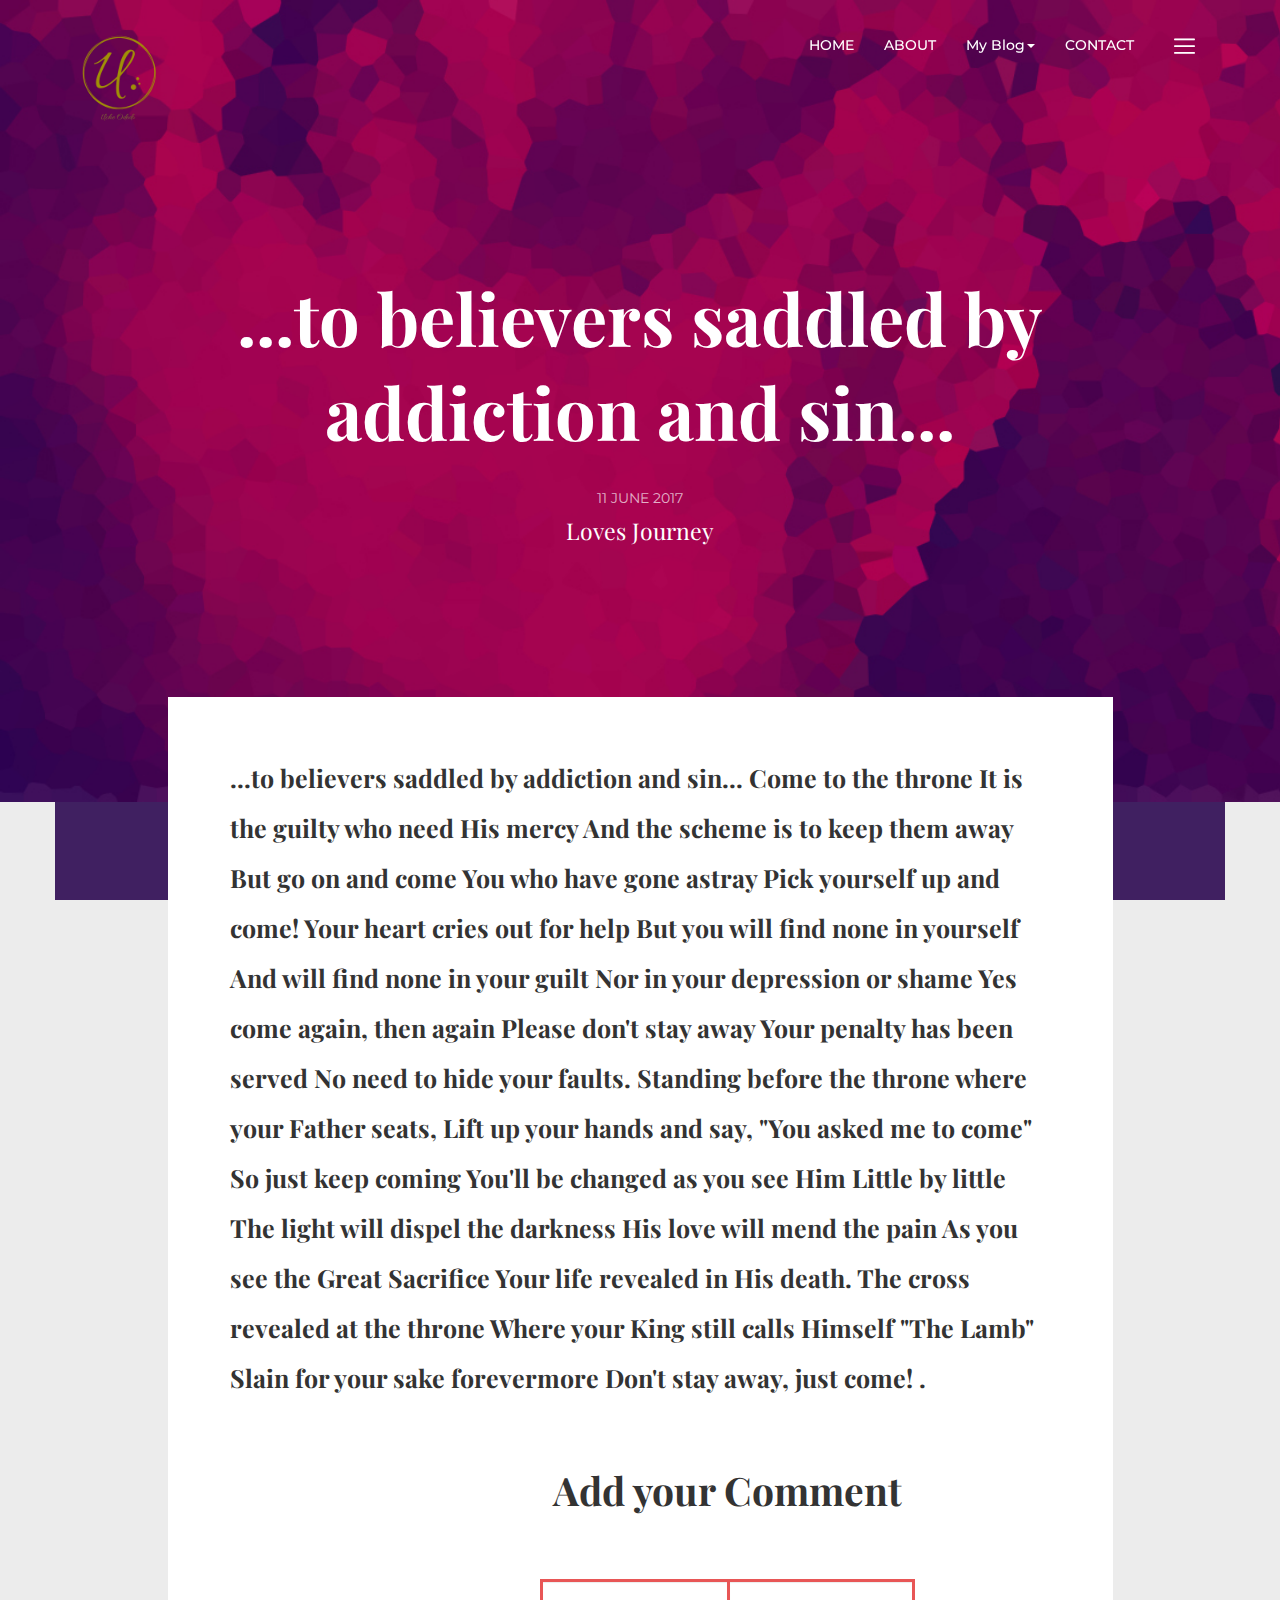
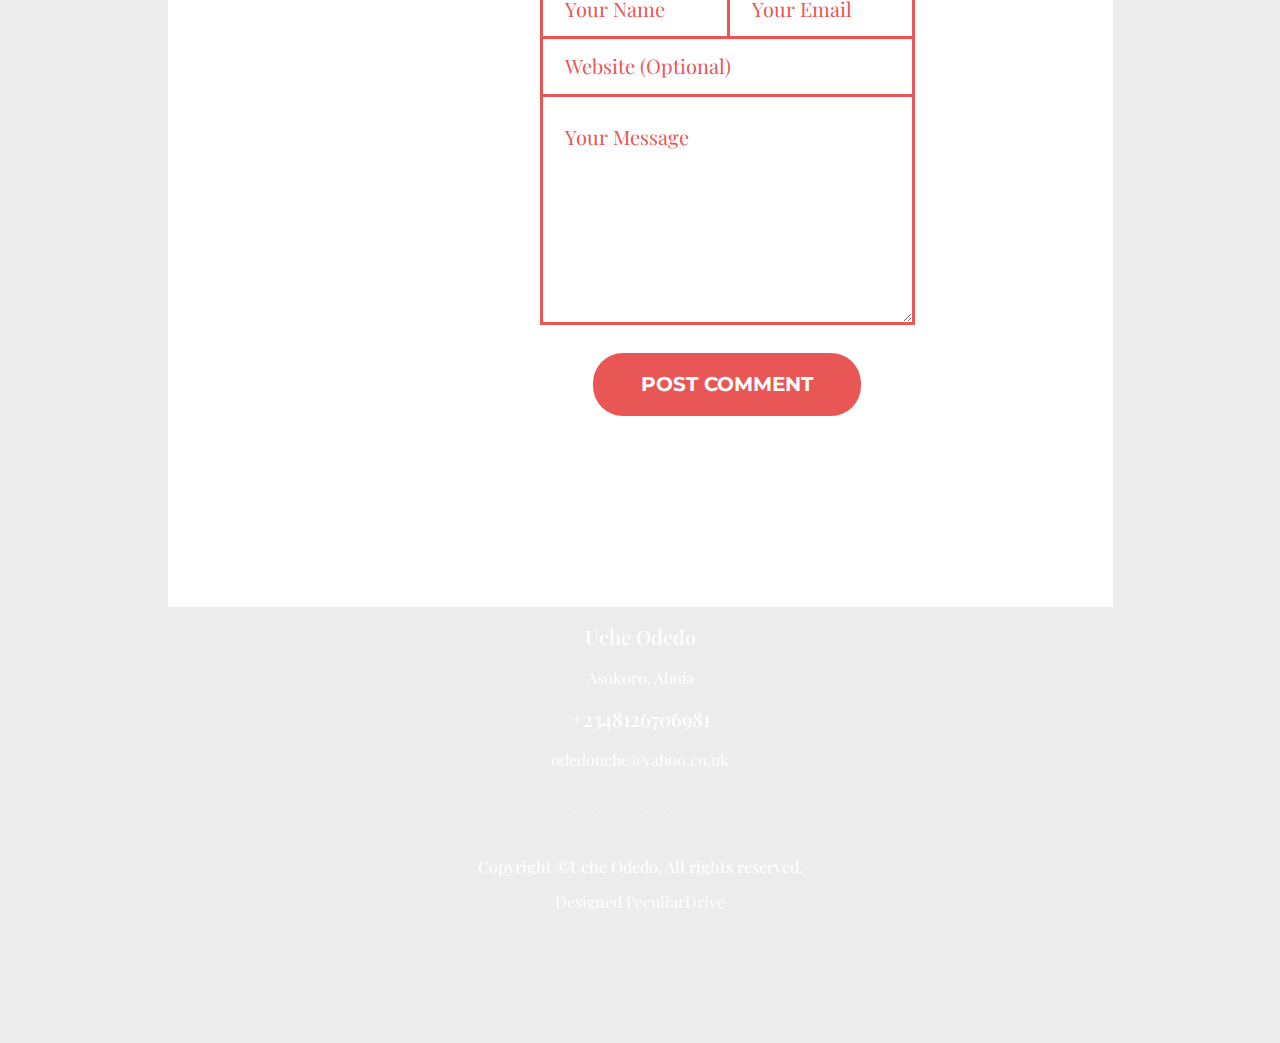
<file: blog-single.html>
<!DOCTYPE html>
<html lang="en">

<head>
    <meta charset="utf-8">
    <meta http-equiv="X-UA-Compatible" content="IE=edge">
    <meta name="viewport" content="width=device-width, initial-scale=1">
    <title>My Blog</title>
    <!-- font -->
    <link href="https://fonts.googleapis.com/css?family=Playfair+Display:400,700,900%7CMontserrat:400,500,700" rel="stylesheet" type="text/css">
    <!-- Bootstrap -->
    <link href="css/lib/bootstrap.min.css" rel="stylesheet">
    <!-- Font icons -->
    <link href="css/plugins/flaticon.css" rel="stylesheet">
    <!-- Plugins CSS -->
    <!-- Main CSS -->
    <link href="css/style.css" rel="stylesheet">
    <!--[if lt IE 9]>
      <script src="https://oss.maxcdn.com/respond/1.4.2/respond.min.js"></script>
    <![endif]-->
    <script src="js/lib/modernizr-min.js"></script>
</head>

<body id="top" class="preload">
    <!-- ============================================================
     PAGE LOADING 
     ============================================================ -->
    <div id="page-loader" class="loading-wrap">
        <span class="loading-text">Welcome To Uche Odedo</span>
        <div class="loading-bars">
            <div class="bar"></div>
            <div class="bar"></div>
            <div class="bar"></div>
            <div class="bar"></div>
            <div class="bar"></div>
            <div class="bar"></div>
            <div class="bar"></div>
            <div class="bar"></div>
            <div class="bar"></div>
            <div class="bar"></div>
        </div>
    </div>
    <!-- // End Page Loading -->
    <!-- ================= HEADER ================= -->
    <nav class="navbar navbar-default navbar-fixed-top js-on-scroll">
        <div class="container">
            <!-- Brand and toggle get grouped for better mobile display -->
            <div class="navbar-header">
                <button type="button" class="navbar-toggle collapsed" data-toggle="collapse" data-target="#bs-example-navbar-collapse-1" aria-expanded="false">
                    <span class="flaticon-interface"></span>
                </button>
                <a class="navbar-brand" href="#"><img src="images/uche/logoNew1.png" height="100px" width="100px" alt="logo"></a>
            </div>
            <!-- Collect the nav links, forms, and other content for toggling -->
            <div class="collapse navbar-collapse" id="bs-example-navbar-collapse-1">
                <div class="menu-trigger">
                    <a href="#">
                        <span class="flaticon-interface"></span>
                    </a>
                </div>
                <ul class="nav navbar-nav navbar-right toggle-menu">
                    <li><a href="index.html">HOME </a></li>
                    <li><a href="about.html">ABOUT</a></li>
                    <!-- <li><a href="events.html">EVENTS</a></li>
                    <li><a href="albums.html">ALBUMS</a></li>
                    <li><a href="media.html">MEDIA</a></li>
                    <li><a href="gallery.html">GALLERY</a></li> -->
                    <li class="dropdown">
                        <a href="#" class="dropdown-toggle" data-toggle="dropdown" aria-haspopup="true" aria-expanded="false">My Blog<span class="caret"></span></a>
                        <ul class="dropdown-menu">
                            <!-- <li><a href="index.html">One Page Version</a></li>
                            <li><a href="album-single.html">Album Single</a></li>
                            <li><a href="event-countdown.html">Event Countdown</a></li>
                            <li><a href="coming-soon.html">Coming soon</a></li>
                            <li><a href="404.html">404</a></li> -->
                            <li><a href="blog.html">Blog List</a></li>
                            <li><a href="blog-single.html">Blog Single</a></li>
                        </ul>
                    </li>
                    <li><a href="contact.html">CONTACT</a></li>
                </ul>
            </div>
            <!-- /.navbar-collapse -->
        </div>
        <!-- /.container-fluid -->
    </nav>
    <!-- **************** BLOG SINGLE ***************** -->
    <section class="blog blog-single">
        <div class="container">
            <div class="row">
                <div class="col-md-12">
                    <div class="subpage-wrap blog-single-block">
                        <h2 class="subpage-tilte"> ...to believers saddled by addiction and sin...</h2>
                        <span>11 JUNE 2017</span>
                        <p>Loves Journey</p>
                    </div>
                </div>
            </div>
        </div>
    </section>
    <!--// BLOG SINGLE -->
    <!-- **************** BLOG SINGLE DESCRIPTION ***************** -->
    <div class="blog-single-wrap">
        <div class="container">
            <div class="row">
                <div class="col-md-10 col-md-push-1">
                    <div class="blog-description">
                        <p class="blog-single-topic">...to believers saddled by addiction and sin...
                            Come to the throne 
                            It is the guilty who need His mercy 
                            And the scheme is to keep them away
                            But go on and come
                            You who have gone astray
                            Pick yourself up and come!
                            Your heart cries out for help
                            But you will find none in yourself
                            And will find none in your guilt 
                            Nor in your depression or shame
                            Yes come again, then again 
                            Please don't stay away
                            Your penalty has been served 
                            No need to hide your faults. 
                            Standing before the throne where your Father seats,
                            Lift up your hands and say, "You asked me to come"
                            So just keep coming
                            You'll be changed as you see Him
                            Little by little 
                            The light will dispel the darkness 
                            His love will mend the pain
                            As you see the Great Sacrifice 
                            Your life revealed in His death. 
                            The cross revealed at the throne
                            Where your King still calls Himself "The Lamb"
                            Slain for your sake forevermore 
                            Don't stay away, just come!
                            .</p>
                        <ul class="single-share-btn">
                            <!-- <li>
                                <a href="https://www.facebook.com/sharer/sharer.php?u=http%3A//demo.web3canvas.com/themeforest/duotone" target="_blank" class="share-btn"> <i class="flaticon-social-1"></i> Share on Facebook</a>
                            </li>
                            <li>
                                <a href="https://twitter.com/home?status=Just%20Saw%20an%20Awesome%20Music%20and%20Band%20Website%20Template.%20Check%20out%20http%3A//demo.web3canvas.com/themeforest/duotone" target="_blank" class="share-btn share-twitter"> <i class="flaticon-social-media-1"></i> Tweet this Post</a>
                            </li>
                        </ul>
                    </div>
                </div>
            </div> -->
            <!-- <div class="row">
                <div class="col-md-12">
                    <span class="comment-title">Comments</span>
                </div>
                <div class="col-md-10 col-md-push-1">
                    <ul class="comments">
                        <li class="comment-wrap">
                            <img src="images/comment-1.jpg" class="img-responsive" alt="comment-1">
                            <div class="comment-comment">
                                <p>Credibly re-engineer principle-centered experiences via prospective infomediaries. Interactively brand functional leadership skills without web-enabled e-business. Assertively reconceptualize multimedia based resources via bleeding-edge resources. Assertively.</p>
                                <span>Emma Watson  •  3 days ago</span>
                                <span class="comment-reply"><a href="#">REPLY</a></span>
                            </div>
                            <div class="clearfix"></div> -->
                            <!-- // end .clearfix -->
                            <!-- <ul>
                                <li class="comment-wrap comment-wrap-single">
                                    <img src="images/comment-2.jpg" class="img-responsive" alt="comment-2">
                                    <div class="comment-comment reply">
                                        <p>Yes Emma. You are correct. Thanks for your response!</p>
                                        <span>Dann Watson  •  5 mins ago</span>
                                        <span class="comment-reply"><a href="#">REPLY</a></span>
                                    </div>
                                </li>
                            </ul>
                        </li>
                        <li class="comment-wrap">
                            <img src="images/comment-3.jpg" class="img-responsive" alt="comment-3">
                            <div class="comment-comment">
                                <p>Credibly re-engineer principle-centered experiences via prospective infomediaries. Interactively brand functional leadership skills without web-enabled e-business. Assertively reconceptualize multimedia based resources via bleeding-edge resources. Assertively.</p>
                                <span>Emma Watson  •  3 days ago</span>
                                <span class="comment-reply"><a href="#">REPLY</a></span>
                            </div>
                        </li>
                    </ul>
                </div>
            </div> -->
            <div class="row">
                <div class="col-md-12">
                    <span class="comment-title">Add your Comment</span>
                </div>
                <div class="col-md-12">
                    <div class="contact-form blog-single-contact">
                        <form class="form-signin">
                            <label for="inputEmail" class="sr-only">Email address</label>
                            <input type="email" id="inputName" class="form-control form-single form-width form-primary
                " placeholder="Your Name" required="">
                            <input type="email" id="inputEmail" class="form-control form-single form-width" placeholder="Your Email" required="">
                            <input type="email" id="website" class="form-control form-single form-width form-comment" placeholder="Website (Optional)" required="">
                            <textarea class="form-comments form-single form-single-text" placeholder="Your Message"></textarea>
                            <div class="btn-wrap
                ">
                                <a href="#" class="btn btn-default btn-single">POST COMMENT</a>
                            </div>
                        </form>
                    </div>
                </div>
            </div>
        </div>
    </div>
    <!--// BLOG SINGLE DESCRIPTION -->
    <!-- **************** FOOTER ***************** -->
    <footer class="section-padding">
        <div class="container">
            <div class="row">
                <div class="col-md-12">
                    <div class="address">
                        <h4>Uche Odedo</h4>
                        <span>Asokoro, Abuja</span>
                        <h4>+2348126706981</h4>
                        <span>odedouche@yahoo.co.uk</span>
                    </div>
                </div>
                <div class="col-md-12">
                    <div class="shape-line">
                        <img src="images/shape-line.png" class="img-responsive" alt="svg-style-line">
                    </div>
                </div>
                <div class="col-md-12">
                    <div class="address">
                        <h5>Copyright ©Uche Odedo. All rights reserved.</h5>
                        <p>Designed PeculiarDrive</p>
                    </div>
                </div>
            </div>
        </div>
    </footer>
    <!--// FOOTER END -->
    <!-- jQuery & Other Javascript Files -->
    <script src="js/lib/jquery-1.12.0.min.js"></script>
    <!-- Bootstrap JS -->
    <script src="js/lib/bootstrap.min.js"></script>
    <!-- Plugins -->
    <!-- Main Duotone script -->
    <script src="js/script.js"></script>
</body>

</html>
</file>
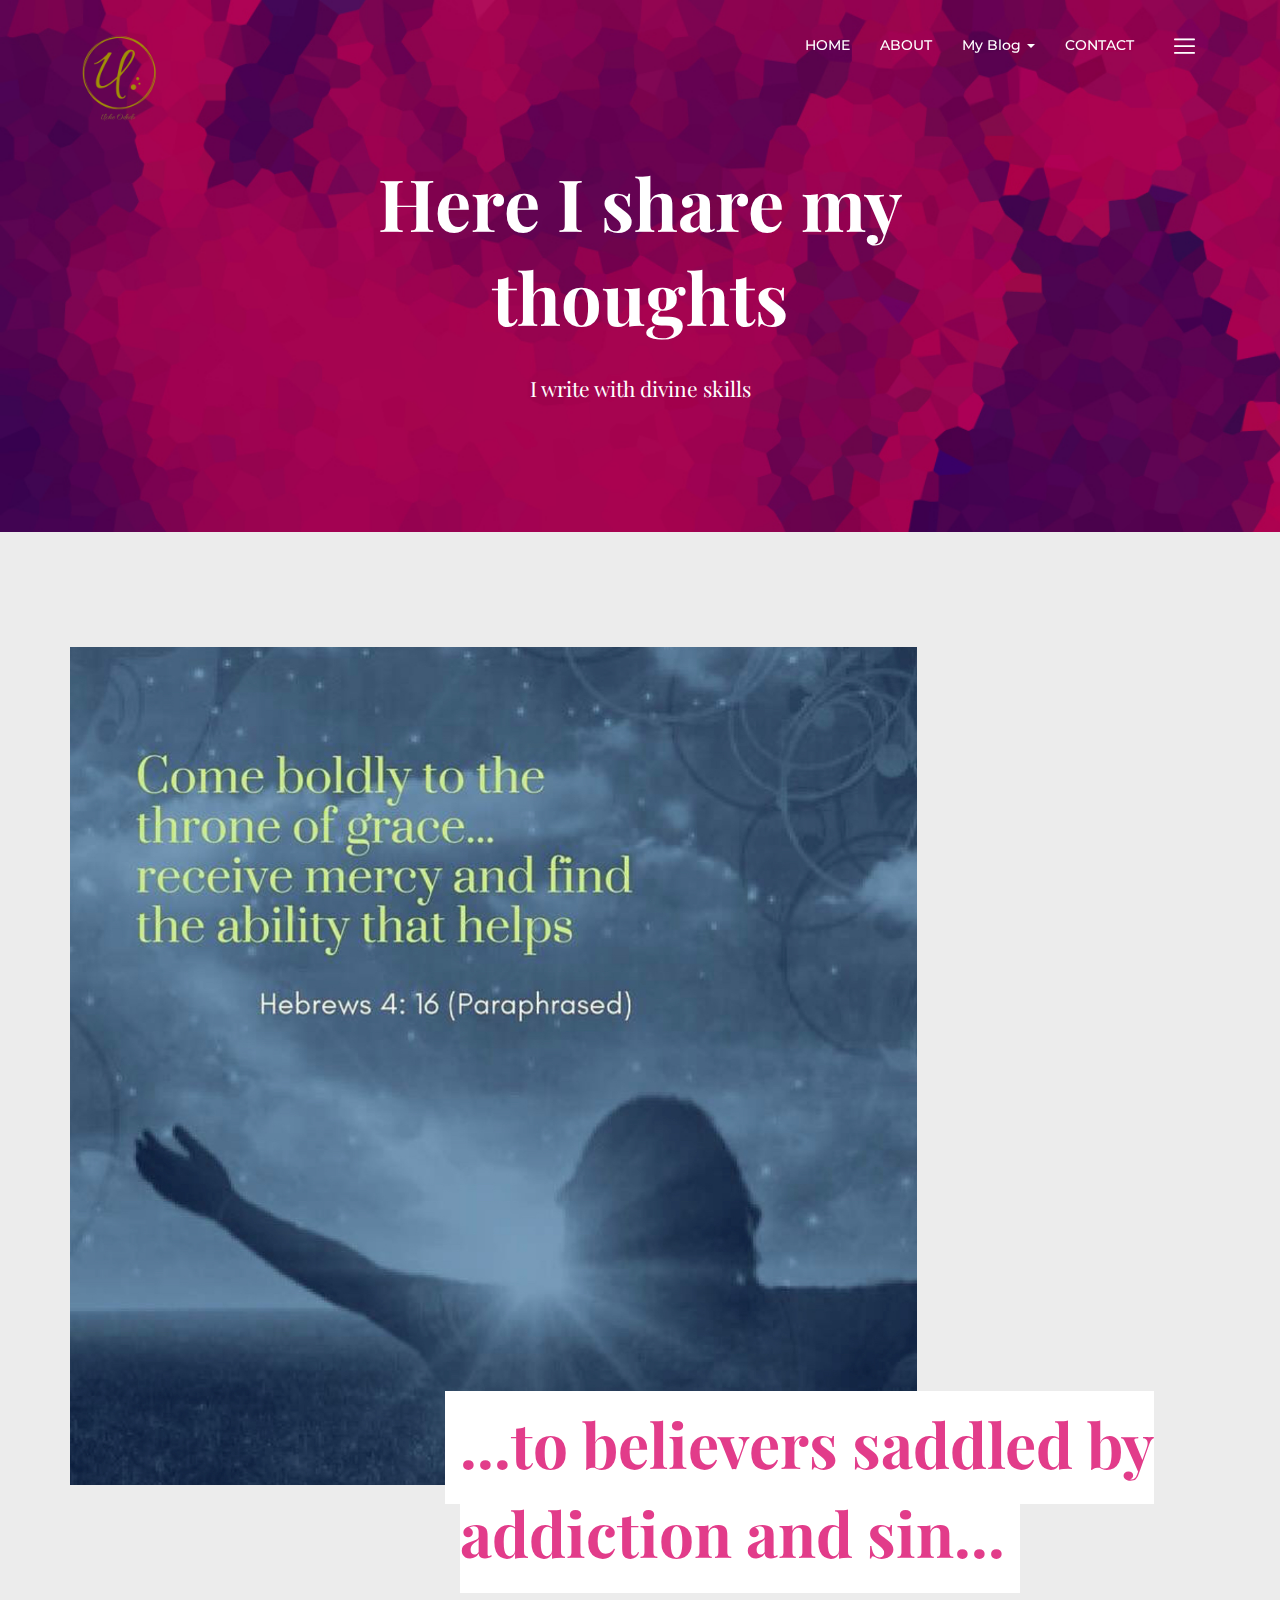
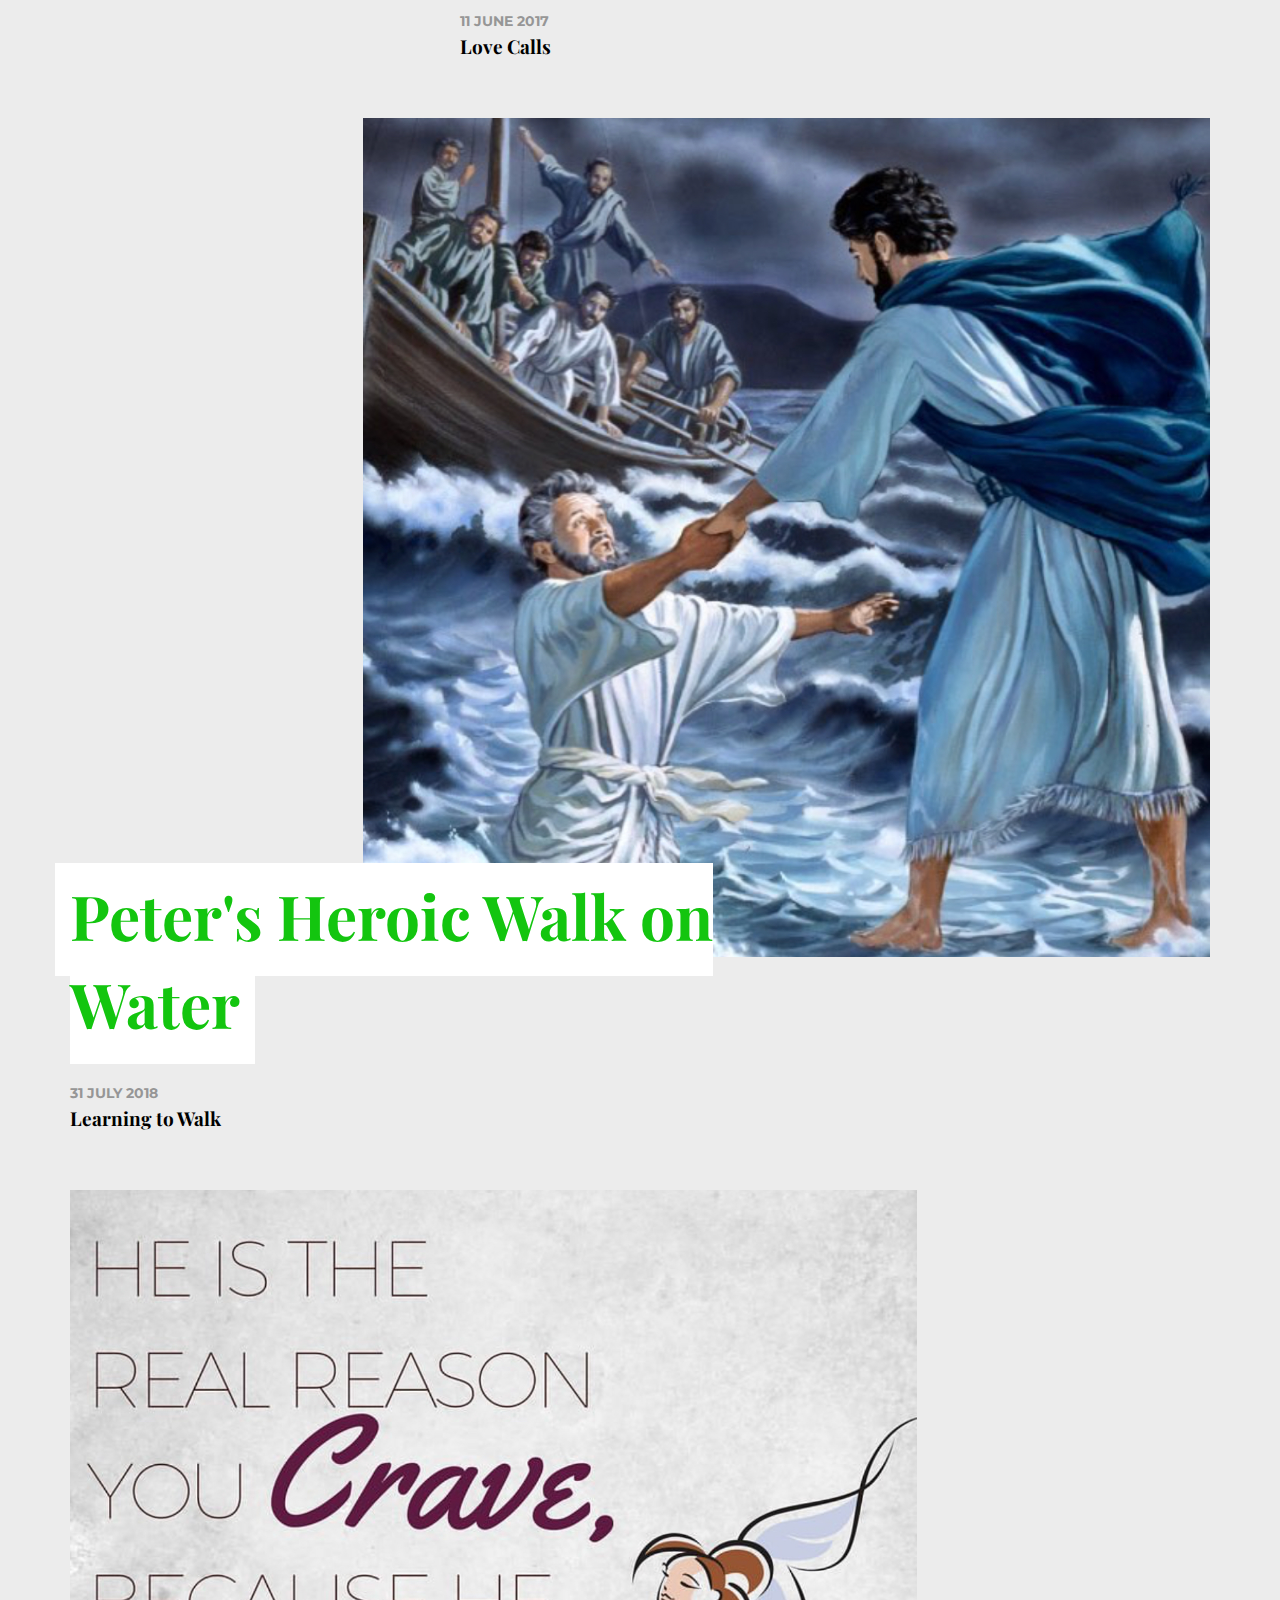
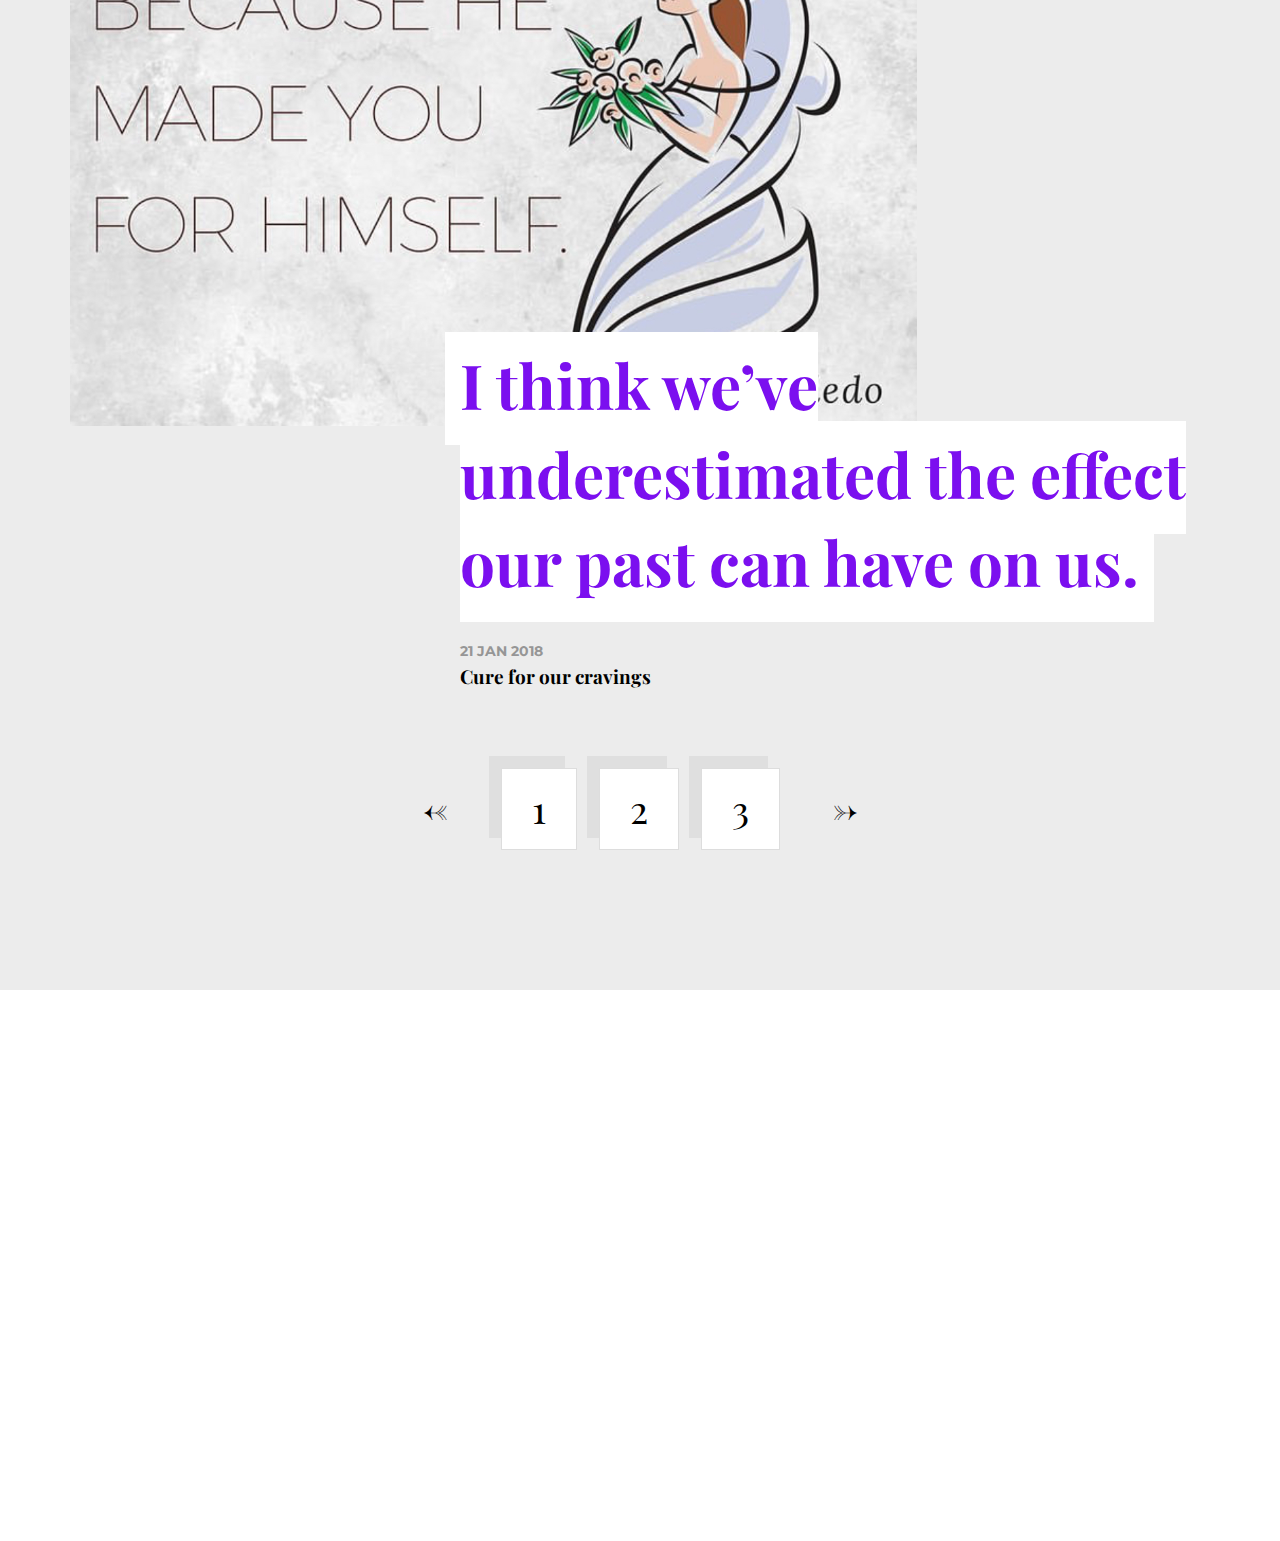
<file: blog.html>
<!DOCTYPE html>
<html lang="en">

<head>
    <meta charset="utf-8">
    <meta http-equiv="X-UA-Compatible" content="IE=edge">
    <meta name="viewport" content="width=device-width, initial-scale=1">
    <title>Uche Odedo</title>
    <!-- font -->
    <link href="https://fonts.googleapis.com/css?family=Playfair+Display:400,700,900%7CMontserrat:400,500,700" rel="stylesheet" type="text/css">
    <!-- Bootstrap -->
    <link href="css/lib/bootstrap.min.css" rel="stylesheet">
    <!-- Font icons -->
    <link href="css/plugins/flaticon.css" rel="stylesheet">
    <!-- Plugins CSS -->
    <!-- Main CSS -->
    <link href="css/style.css" rel="stylesheet">
    <!--[if lt IE 9]>
      <script src="https://oss.maxcdn.com/respond/1.4.2/respond.min.js"></script>
    <![endif]-->
    <script src="js/lib/modernizr-min.js"></script>
</head>

<body id="top" class="preload">
    <!-- ============================================================
     PAGE LOADING 
     ============================================================ -->
    <div id="page-loader" class="loading-wrap">
        <span class="loading-text">Wait a sec my blog is loading</span>
        <div class="loading-bars">
            <div class="bar"></div>
            <div class="bar"></div>
            <div class="bar"></div>
            <div class="bar"></div>
            <div class="bar"></div>
            <div class="bar"></div>
            <div class="bar"></div>
            <div class="bar"></div>
            <div class="bar"></div>
            <div class="bar"></div>
        </div>
    </div>
    <!-- // End Page Loading -->
    <!-- ================= HEADER ================= -->
    <nav class="navbar navbar-default navbar-fixed-top js-on-scroll">
        <div class="container">
            <!-- Brand and toggle get grouped for better mobile display -->
            <div class="navbar-header">
                <button type="button" class="navbar-toggle collapsed" data-toggle="collapse" data-target="#bs-example-navbar-collapse-1" aria-expanded="false">
                    <span class="flaticon-interface"></span>
                </button>
                <a class="navbar-brand" href="#"><img src="images/uche/logoNew1.png" width="100px" height="100px" alt="logo"></a>
            </div>
            <!-- Collect the nav links, forms, and other content for toggling -->
            <div class="collapse navbar-collapse" id="bs-example-navbar-collapse-1">
                <div class="menu-trigger">
                    <a href="#">
                        <span class="flaticon-interface"></span>
                    </a>
                </div>
                <ul class="nav navbar-nav navbar-right toggle-menu">
                    <li><a href="index.html">HOME </a></li>
                    <li><a href="about.html">ABOUT</a></li>
                    <!-- <li><a href="events.html">EVENTS</a></li>
                    <li><a href="albums.html">ALBUMS</a></li>
                    <li><a href="media.html">MEDIA</a></li>
                    <li><a href="gallery.html">GALLERY</a></li> -->
                    <li class="dropdown">
                        <a href="#" class="dropdown-toggle" data-toggle="dropdown" aria-haspopup="true" aria-expanded="false">My Blog <span class="caret"></span></a>
                        <ul class="dropdown-menu">
                            <!-- <li><a href="index.html">One Page Version</a></li>
                            <li><a href="album-single.html">Album Single</a></li>
                            <li><a href="event-countdown.html">Event Countdown</a></li>
                            <li><a href="coming-soon.html">Coming soon</a></li>
                            <li><a href="404.html">404</a></li> -->
                            <li><a href="blog.html">Blog List</a></li>
                            <li><a href="blog-single.html">Blog Details</a></li>
                        </ul>
                    </li>
                    <li><a href="contact.html">CONTACT</a></li>
                </ul>
            </div>
            <!-- /.navbar-collapse -->
        </div>
        <!-- /.container-fluid -->
    </nav>
    <!-- **************** BLOG ***************** -->
    <section class="blog">
        <div class="container">
            <div class="row">
                <div class="col-md-12">
                    <div class="subpage-wrap">
                        <h2 class="subpage-tilte">Here I share my thoughts</h2>
                        <span class="subpage-subtitle">
                            I write with divine skills
                    </span>
                    </div>
                </div>
            </div>
        </div>
    </section>
    <!--// BLOG -->
    <!-- **************** FEATURED_BLOG ***************** -->
    <div class="blog-featured section-padding">
        <div class="container">
            <div class="row">
                <div class="col-md-9">
                    <img src="images/uche/blogPix/Come Boldly.jpeg" class="img-responsive" alt="blog-01">
                </div>
                <div class="col-md-3"></div>
            </div>
            <div class="row">
                <div class="col-xs-12 col-sm-12 col-md-8 col-md-push-4">
                    <div class="blog-title-wrap">
                        <a href="blog-single.html" class="blog-content"> ...to believers saddled by addiction and sin...</a>
                        <p class="blog-date">11 JUNE 2017</p>
                        <p class="blog-music">Love Calls</p>
                    </div>
                </div>
            </div>
            <div class="row">
                <div class="col-md-9 col-md-push-3">
                    <img src="images/uche/blogPix/Walk on Water.jpeg" class="img-responsive" alt="blog-02">
                </div>
            </div>
            <div class="row">
                <div class="col-xs-12 col-sm-12 col-md-8">
                    <div class="blog-title-wrap">
                        <a href="blog-single.html" class="blog-content blog-green">Peter's Heroic Walk on Water</a>
                        <p class="blog-date">31 JULY 2018</p>
                        <p class="blog-music">Learning to Walk</p>
                    </div>
                </div>
            </div>
            <div class="row">
                <div class="col-md-9">
                    <img src="images/uche/blogPix/Reason for Crave.jpeg" class="img-responsive" alt="blog-03">
                </div>
                <div class="col-md-3"></div>
            </div>
            <div class="row">
                <div class="col-xs-12 col-sm-12 col-md-8 col-md-push-4">
                    <div class="blog-title-wrap">
                        <a href="blog-single.html" class="blog-content blog-blue">I think we’ve underestimated the effect our past can have on us.</a>
                        <p class="blog-date">21 JAN 2018</p>
                        <p class="blog-music">Cure for our cravings</p>
                    </div>
                </div>
            </div>
            <div class="row">
                <div class="col-md-12">
                    <div class="blog-pagination">
                        <nav>
                            <ul class="pagination">
                                <li>
                                    <a href="#" class="pagination-arrow" aria-label="Previous">
                                        <span aria-hidden="true">←</span>
                                    </a>
                                </li>
                                <li><a href="#">1</a></li>
                                <li><a href="#">2</a></li>
                                <li><a href="#">3</a></li>
                                <li>
                                    <a href="#" class="pagination-arrow" aria-label="Next">
                                        <span aria-hidden="true">→</span>
                                    </a>
                                </li>
                            </ul>
                        </nav>
                    </div>
                </div>
            </div>
        </div>
    </div>
    <!--/ FEATURED_BLOG -->
    <!-- **************** FOOTER ***************** -->
    <footer class="section-padding">
        <div class="container">
            <div class="row">
                <div class="col-md-12">
                    <div class="address">
                        <h4>Uche Odedo</h4>
                        <span>Asokoro, Abuja</span>
                        <h4>+2348126706981</h4>
                        <span>odedouche@yahoo.co.uk</span>
                    </div>
                </div>
                <div class="col-md-12">
                    <div class="shape-line">
                        <img src="images/shape-line.png" class="img-responsive" alt="svg-style-line">
                    </div>
                </div>
                <div class="col-md-12">
                    <div class="address">
                        <h5> <h5>Copyright ©Uche Odedo. All rights reserved.</h5>
                        <p>Designed PeculiarDrive</p></p>
                    </div>
                </div>
            </div>
        </div>
    </footer>
    <!--// FOOTER END -->
    <!-- jQuery & Other Javascript Files -->
    <script src="js/lib/jquery-1.12.0.min.js"></script>
    <!-- Bootstrap JS -->
    <script src="js/lib/bootstrap.min.js"></script>
    <!-- Plugins -->
    <!-- Main Duotone script -->
    <script src="js/script.js"></script>
</body>

</html>
</file>
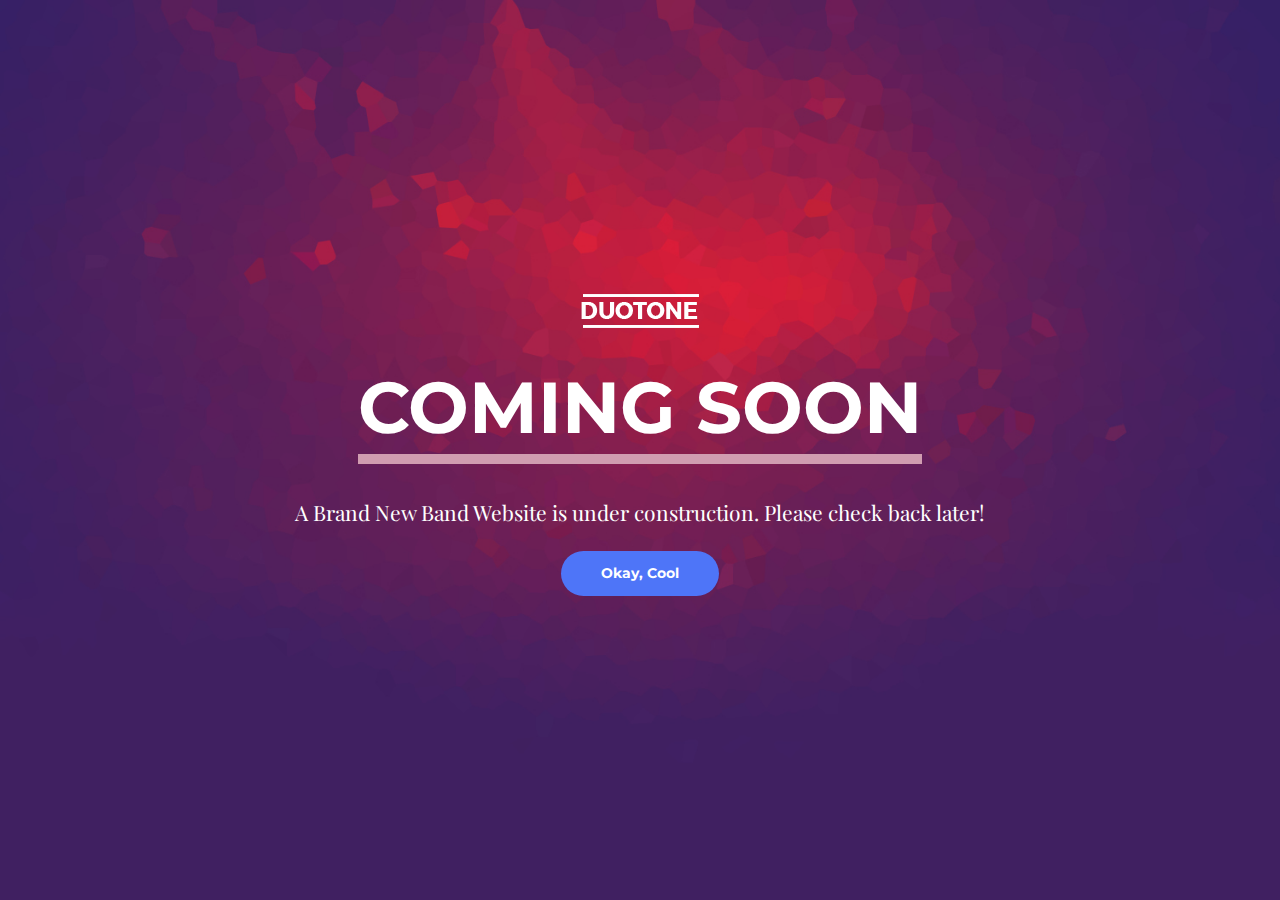
<file: coming-soon.html>
<!DOCTYPE html>
<html lang="en">

<head>
    <meta charset="utf-8">
    <meta http-equiv="X-UA-Compatible" content="IE=edge">
    <meta name="viewport" content="width=device-width, initial-scale=1">
    <title>Coming Soon - Duotone - Music &amp; Band Website Template</title>
    <!-- font -->
    <link href="https://fonts.googleapis.com/css?family=Playfair+Display:400,700,900%7CMontserrat:400,500,700" rel="stylesheet" type="text/css">
    <!-- Bootstrap -->
    <link href="css/lib/bootstrap.min.css" rel="stylesheet">
    <!-- Font icons -->
    <link href="css/plugins/flaticon.css" rel="stylesheet">
    <!-- Main CSS -->
    <link href="css/style.css" rel="stylesheet">
    <!--[if lt IE 9]>
      <script src="https://oss.maxcdn.com/respond/1.4.2/respond.min.js"></script>
    <![endif]-->
    <script src="js/lib/modernizr-min.js"></script>
</head>

<body>
    <!-- **************** 404 ***************** -->
    <section class="coming-soon">
        <div class="content404 text-center">
            <a href="#"><img src="images/logo.png" alt="logo"></a>
            <br />
            <br />
            <h2 class="subscribe-title"><span>COMING SOON</span></h2>
            <br />
            <br />
            <p class="lead">A Brand New Band Website is under construction. Please check back later!</p>
            <p> <a href="index.html" class="btn btn-default btn-sm">Okay, Cool</a> </p>
        </div>
    </section>
    <!--// BLOG -->
    <!-- jQuery & Other Javascript Files -->
    <script src="js/lib/jquery-1.12.0.min.js"></script>
    <!-- Bootstrap JS -->
    <script src="js/lib/bootstrap.min.js"></script>
    <!-- Main Duotone script -->
    <script src="js/script.js"></script>
</body>

</html>
</file>
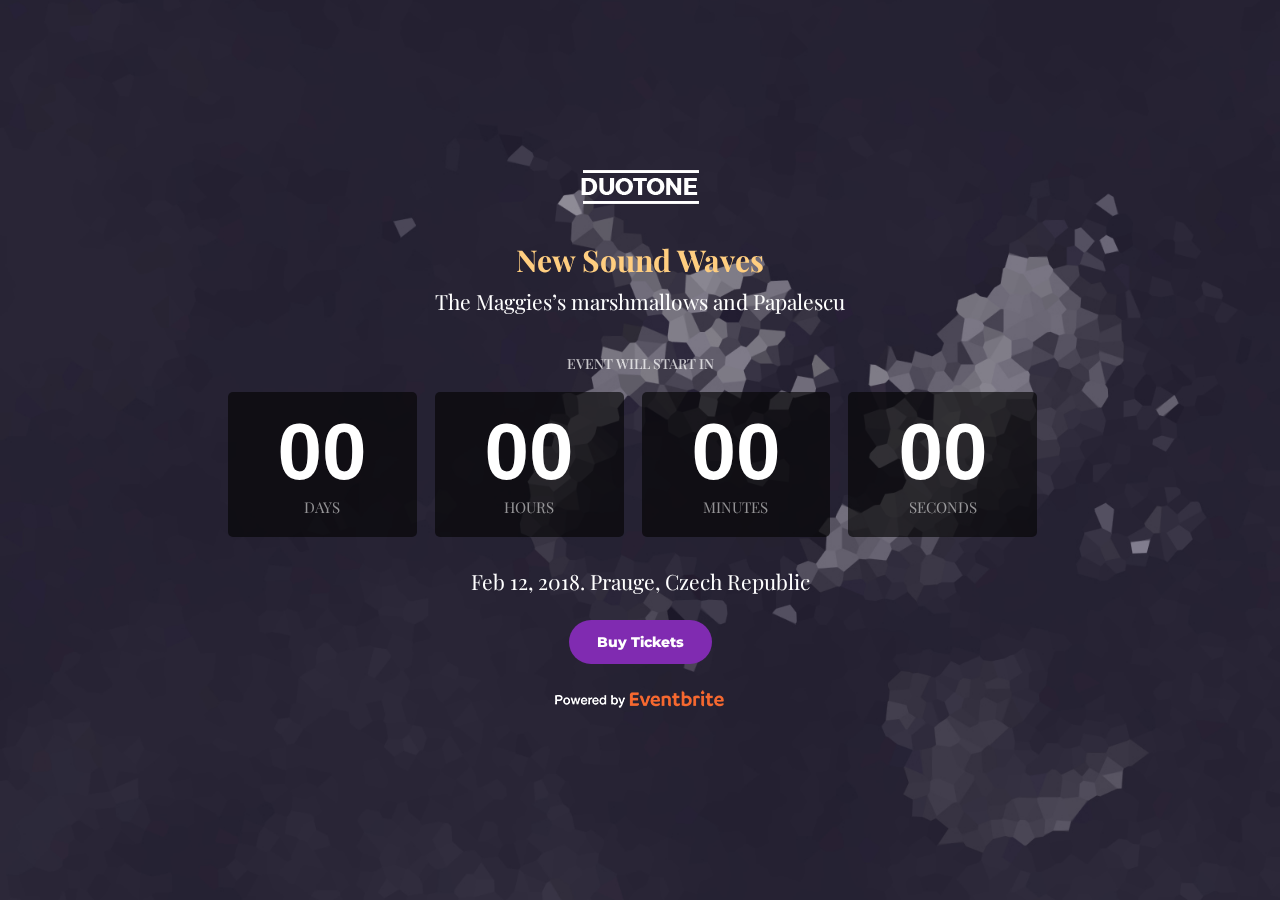
<file: event-countdown.html>
<!DOCTYPE html>
<html lang="en">

<head>
    <meta charset="utf-8">
    <meta http-equiv="X-UA-Compatible" content="IE=edge">
    <meta name="viewport" content="width=device-width, initial-scale=1">
    <title>Upcoming Event - Duotone - Music &amp; Band Website Template</title>
    <!-- font -->
    <link href="https://fonts.googleapis.com/css?family=Playfair+Display:400,700,900%7CMontserrat:400,500,700" rel="stylesheet" type="text/css">
    <!-- Bootstrap -->
    <link href="css/lib/bootstrap.min.css" rel="stylesheet">
    <!-- Font icons -->
    <link href="css/plugins/flaticon.css" rel="stylesheet">
    <!-- Main CSS -->
    <link href="css/style.css" rel="stylesheet">
    <!--[if lt IE 9]>
      <script src="https://oss.maxcdn.com/respond/1.4.2/respond.min.js"></script>
    <![endif]-->
    <script src="js/lib/modernizr-min.js"></script>
</head>

<body>
    <!-- **************** 404 ***************** -->
    <section class="countdown-page">
        <div class="content404 text-center">
            <a href="#"><img src="images/logo.png" alt="logo"></a>
            <br />
            <br />
            <h2 class="event-caption">New Sound Waves</h2>
            <p class="lead">The Maggies’s marshmallows and Papalescu</p>
            <div class="countdown_wrap">
                <h6 class="countdown_title text-center">EVENT WILL START IN</h6>
                <!-- Countdown JS for the Event Date Starts here.
    TIP: You can change your event time below  -->
                <ul id="countdown" data-event-date="12 february 2018 20:30:00">
                    <li> <span class="days">00</span>
                        <p class="timeRefDays">days</p>
                    </li>
                    <li> <span class="hours">00</span>
                        <p class="timeRefHours">hours</p>
                    </li>
                    <li> <span class="minutes">00</span>
                        <p class="timeRefMinutes">minutes</p>
                    </li>
                    <li> <span class="seconds">00</span>
                        <p class="timeRefSeconds">seconds</p>
                    </li>
                </ul>
            </div>
            <p class="lead">Feb 12, 2018. Prauge, Czech Republic</p>
            <!-- end .countdown_wrap -->
            <p> <a href="#" class="btn btn-info" data-toggle="modal" data-target="#eventbrite">Buy Tickets</a> </p>
            <p><img src="images/eventbrite-logo.png" alt="eventbrite" /></p>
        </div>
    </section>
    <!--// section -->
    <!-- 
     Tickets Popup (Eventbrite)
     ====================================== -->
    <div class="modal fade" id="eventbrite" tabindex="-1" role="dialog">
        <div class="modal-dialog modal-lg modal-transparent" role="document">
            <div class="modal-content">
                <div class="modal-body">
                    <div class="eventbrite-wrapper">
                        <iframe src="http://www.eventbrite.com/tickets-external?eid=9293674631&amp;ref=etckt&amp;v=2" height="350"></iframe>
                    </div>
                </div>
            </div>
        </div>
    </div>
    <!-- jQuery & Other Javascript Files -->
    <script src="js/lib/jquery-1.12.0.min.js"></script>
    <!-- Bootstrap JS -->
    <script src="js/lib/bootstrap.min.js"></script>
    <!-- Plugins -->
    <script src="js/plugins/countdown.js"></script>
    <!-- Main Duotone script -->
    <script src="js/script.js"></script>
</body>

</html>
</file>
<file: css/plugins/flaticon.css>
/*
    Flaticon icon font: Flaticon
    Creation date: 19/02/2016 12:03
    */
  
  @font-face {
      font-family: "Flaticon";
      src: url("../../fonts/Flaticon.eot");
      src: url("../../fonts/Flaticon.eot?#iefix") format("embedded-opentype"), url("../../fonts/Flaticon.woff") format("woff"), url("../../fonts/Flaticon.ttf") format("truetype"), url("../../fonts/Flaticon.svg#Flaticon") format("svg");
      font-weight: normal;
      font-style: normal;
  }
  
  @media screen and (-webkit-min-device-pixel-ratio:0) {
      @font-face {
          font-family: "Flaticon";
          src: url("../../Flaticon.svg#Flaticon") format("svg");
      }
  }
  
  [class^="flaticon-"]:before,
  [class*=" flaticon-"]:before,
  [class^="flaticon-"]:after,
  [class*=" flaticon-"]:after {
      font-family: Flaticon;
      font-size: 20px;
      font-style: normal;
      margin-left: 20px;
  }
  
  .flaticon-arrows:before {
      content: "\f100";
  }
  
  .flaticon-arrows-1:before {
      content: "\f101";
  }
  
  .flaticon-arrows-2:before {
      content: "\f102";
  }
  
  .flaticon-arrows-3:before {
      content: "\f103";
  }
  
  .flaticon-camera:before {
      content: "\f104";
  }
  
  .flaticon-favorite:before {
      content: "\f105";
  }
  
  .flaticon-interface:before {
      content: "\f106";
  }
  
  .flaticon-quote:before {
      content: "\f107";
  }
  
  .flaticon-music:before {
      content: "\f108";
  }
  
  .flaticon-photo:before {
      content: "\f109";
  }
  
  .flaticon-play:before {
      content: "\f10a";
  }
  
  .flaticon-play-1:before {
      content: "\f10b";
  }
  
  .flaticon-play-2:before {
      content: "\f10c";
  }
  
  .flaticon-player:before {
      content: "\f10d";
  }
  
  .flaticon-shapes:before {
      content: "\f10e";
  }
  
  .flaticon-sign:before {
      content: "\f10f";
  }
  
  .flaticon-signal:before {
      content: "\f110";
  }
  
  .flaticon-social:before {
      content: "\f111";
  }
  
  .flaticon-social-1:before {
      content: "\f112";
  }
  
  .flaticon-social-2:before {
      content: "\f113";
  }
  
  .flaticon-social-3:before {
      content: "\f114";
  }
  
  .flaticon-social-media:before {
      content: "\f115";
  }
  
  .flaticon-social-media-1:before {
      content: "\f116";
  }
  
  .flaticon-social-network:before {
      content: "\f117";
  }
  
  .flaticon-social-network-1:before {
      content: "\f118";
  }
  
  .flaticon-sound:before {
      content: "\f119";
  }
  
  .flaticon-sound-1:before {
      content: "\f11a";
  }
  
  .flaticon-square:before {
      content: "\f11b";
  }
  
  .flaticon-three:before {
      content: "\f11c";
  }
  
  .flaticon-three-1:before {
      content: "\f11d";
  }
  
  .flaticon-tool:before {
      content: "\f11e";
  }
  
  .flaticon-video:before {
      content: "\f11f";
  }
</file>
<file: css/style.css>
@charset "UTF-8";
/*------------------------------------------------
Style   : Duotone Main CSS
Version : 1.0
Author  : Surjith S M
URI     : http://themeforest.net/user/surjithctly

Copyright © All rights Reserved
Surjith S M / @surjithctly
----------------------------------------------------*/
/*---------------------------------------------------
[TABLE OF CONTENTS]
    
    1. GLOBAL STYLES
    2. HEADER
    3. NAV BAR
    4. ABOUT
    5. OUR TEAM 
    6. FEATURED ALBUM
    7. TESTIMONIALS 
    8. EVENT 
    9. ALBUM LIST
    10. MEDIA 
    11. PHOTOS 
    12. FAN PAGE 
    13. CONTACT 
    14. FOOTER 
    15. BLOG 
    16. RESPONSIVE STYLES 
    
    ----------------------------------------------------*/
/* ==========================================================================
   1. GLOBAL STYLES
   ========================================================================== */
body {
  font-family: "Playfair Display", serif; }

h2,
h3 {
  font-family: "Montserrat", sans-serif; }

h2 {
  font-size: 72px; }

h3 {
  font-size: 51px; }

p {
  font-size: 23px;
  line-height: 2; }

.pt-0 {
  padding-top: 0 !important; }

.mb-5 {
  margin-bottom: 50px !important; }

.pa-0 {
  padding: 0 !important; }

.text {
  font-size: 19px;
  margin-bottom: 15px; }

.my-4 {
  margin-top: 40px !important;
  margin-bottom: 40px !important; }

.my-8 {
  margin-top: 80px !important;
  margin-bottom: 80px !important; }

/* 
   Buttons
   ------- */
.btn {
  font-family: "Montserrat", sans-serif; }

.btn-wrap {
  display: block;
  text-align: center;
  margin: 23px 0; }

.btn-default {
  background: #4e75f8;
  color: #fff;
  border-radius: 30px;
  padding: 17px 48px;
  font-size: 20px;
  font-weight: 700;
  border: none; }

.btn-default:hover {
  color: #fff;
  background: #6889F8; }

.btn-default:active {
  color: #fff;
  background: #34397e; }

.btn-default:active:hover {
  color: #fff;
  background: #34397e; }

.btn-default:focus {
  color: #fff;
  background: #34397e; }

.btn-default.disabled.focus,
.btn-default.disabled:focus,
.btn-default.disabled:hover,
.btn-default[disabled].focus,
.btn-default[disabled]:focus,
.btn-default[disabled]:hover,
fieldset[disabled] .btn-default.focus,
fieldset[disabled] .btn-default:focus,
fieldset[disabled] .btn-default:hover {
  background-color: #6889F8;
  border-color: #fff; }

.btn-primary {
  border-radius: 30px;
  background-color: #34397e;
  border: none;
  padding: 17px 48px;
  font-size: 20px;
  font-weight: 700; }

.btn-primary:hover {
  color: #fff;
  background-color: #454985;
  border-color: #454985; }

.btn-info {
  background-color: #802bb1;
  color: #fff;
  font-size: 14px;
  border: none;
  border-radius: 50px;
  padding: 12px 28px;
  font-weight: 800; }

.btn-info:hover,
.btn-info:focus,
.btn-info:active,
.btn-info:active:hover,
.btn-info:active:focus {
  background-color: #8C44B6;
  border-color: #8C44B6; }

.btn-disabled,
.btn-disabled:hover,
.btn-info[disabled]:hover,
.btn-disabled:focus,
.btn-disabled:active {
  background-color: #ffffff;
  color: #a0a0a0;
  min-width: 150px; }

.btn-success {
  border-radius: 30px;
  background-color: #19e68c;
  border: none;
  padding: 17px 48px;
  font-size: 20px;
  font-weight: 700; }

.btn-success:hover,
.btn-success:focus,
.btn-success:active,
.btn-success:active:focus {
  color: #fff;
  background-color: #42D796;
  border-color: #42D796; }

.btn-danger {
  border-radius: 30px;
  background-color: #f037a5;
  border: none;
  padding: 17px 48px;
  font-size: 20px;
  font-weight: 700; }

.btn-danger:hover,
.btn-danger:focus,
.btn-danger:active,
.btn-danger:focus:active {
  color: #fff;
  background-color: #F853B5;
  border-color: #F853B5; }

.btn-warning {
  border-radius: 30px;
  background-color: #f8cd28;
  border: none;
  padding: 17px 48px;
  font-size: 20px;
  font-weight: 700; }

.btn-warning:hover,
.btn-warning:focus,
.btn-warning:active,
.btn-warning:focus:active {
  color: #fff;
  background-color: #FAD95A;
  border-color: #FAD95A; }

.btn-sm {
  padding: 12px 40px;
  font-size: 14px; }

.btn-xs {
  padding: 8px 20px;
  font-size: 12px; }

@media (min-width: 767px) {
  .btn + .btn {
    margin-left: 20px; } }

.m-b-20 {
  margin-bottom: 20px; }

/*Alerts*/
.alert {
  padding: 20px 25px;
  margin-bottom: 20px;
  border: 0;
  border-radius: 0; }

.alert-danger {
  color: #ab0300;
  background-color: #fff5f5; }

.alert-success {
  color: #3c763d;
  background-color: #dff0d8; }

/* Custom Buttons */
.btn-subscribe {
  background: #2d283e;
  color: #fff;
  border-radius: 30px;
  padding: 17px 48px;
  font-size: 20px;
  font-weight: 700;
  border: none;
  display: inline-block;
  margin: 24px 0 0; }

.btn-subscribe:hover {
  color: #fff;
  background: #39344B; }

/* 
   Particles - Triangle & Circles
   ------------------------------ */
.particle {
  position: absolute; }

.pos_a {
  top: 180px;
  right: 6%; }

.pos_b {
  top: 280px;
  right: 18%; }

.pos_c {
  top: 590px;
  left: 16%; }

.pos_d {
  top: 280px;
  left: 56%; }

.pos_e {
  top: 205px;
  left: 12%; }

.pos_f {
  top: 100px;
  left: 40%; }

.pos_g {
  top: 440px;
  left: 38%; }

.pos_h {
  top: 240px;
  left: 38%; }

.pos_i {
  top: 940px;
  left: 28%; }

.pos_j {
  top: 540px;
  right: 13%; }

/* 
   Slick Slider
   ------------------- */
.slick-slider {
  cursor: move;
  /* fallback */
  cursor: grab;
  cursor: -moz-grab;
  cursor: -webkit-grab; }

.slick-slider:active {
  cursor: grabbing;
  cursor: -moz-grabbing;
  cursor: -webkit-grabbing; }

/* 
   Other Common Styles
   ------------------- */
.section-padding {
  padding: 115px 0; }

/* 
   PAGE LOADING CSS
   ---------------- */
.preload * {
  -webkit-transition: none !important;
  -moz-transition: none !important;
  -ms-transition: none !important;
  -o-transition: none !important; }

.loading-wrap {
  position: fixed;
  left: 0;
  right: 0;
  top: 0;
  bottom: 0;
  background: #010860;
  background: rgba(1, 8, 96, 0.9);
  z-index: 2000; }

.loading-text {
  color: #6F71B9;
  font-family: 'Helvetica Neue', Helvetica, Arial, sans-serif;
  font-size: 20px;
  font-weight: bold;
  left: 0;
  margin: 20px 0 0 0;
  position: absolute;
  top: 50%;
  text-align: center;
  width: 100%; }

.loading-bars {
  height: 30px;
  left: 50%;
  margin: -30px 0 0 -20px;
  position: absolute;
  top: 50%;
  width: 40px; }

.loading-bars .bar {
  background: #01CA60;
  bottom: 1px;
  height: 3px;
  position: absolute;
  width: 3px;
  -webkit-animation: sound 0ms -800ms linear infinite alternate;
  animation: sound 0ms -800ms linear infinite alternate; }

@-webkit-keyframes sound {
  0% {
    opacity: .35;
    height: 3px; }
  100% {
    opacity: 1;
    height: 28px; } }

@keyframes sound {
  0% {
    opacity: .35;
    height: 3px; }
  100% {
    opacity: 1;
    height: 28px; } }

.bar:nth-child(1) {
  left: 1px;
  -webkit-animation-duration: 406ms;
  animation-duration: 443ms; }

.bar:nth-child(2) {
  left: 5px;
  -webkit-animation-duration: 434ms;
  animation-duration: 498ms; }

.bar:nth-child(3) {
  left: 9px;
  -webkit-animation-duration: 415ms;
  animation-duration: 418ms; }

.bar:nth-child(4) {
  left: 13px;
  -webkit-animation-duration: 498ms;
  animation-duration: 415ms; }

.bar:nth-child(5) {
  left: 17px;
  -webkit-animation-duration: 437ms;
  animation-duration: 413ms; }

.bar:nth-child(6) {
  left: 21px;
  -webkit-animation-duration: 448ms;
  animation-duration: 455ms; }

.bar:nth-child(7) {
  left: 25px;
  -webkit-animation-duration: 444ms;
  animation-duration: 438ms; }

.bar:nth-child(8) {
  left: 29px;
  -webkit-animation-duration: 493ms;
  animation-duration: 479ms; }

.bar:nth-child(9) {
  left: 33px;
  -webkit-animation-duration: 491ms;
  animation-duration: 420ms; }

.bar:nth-child(10) {
  left: 37px;
  -webkit-animation-duration: 471ms;
  animation-duration: 412ms; }

/*404*/
.page-not-found, .coming-soon, .countdown-page {
  background: url(../images/404.jpg) no-repeat center center;
  background-size: cover;
  display: table;
  position: fixed;
  height: 100%;
  width: 100%;
  top: 0;
  bottom: 0;
  left: 0;
  right: 0;
  color: #FFF; }

.content404 {
  display: table-cell;
  vertical-align: middle;
  text-align: center;
  color: #FFF;
  padding: 15px; }

.coming-soon {
  background: url(../images/background-bg-07.jpg) no-repeat center center;
  background-size: cover; }

.countdown-page {
  background: url(../images/background-bg-04.jpg) no-repeat center center;
  background-size: cover; }
  @media (max-width: 767px) {
    .countdown-page {
      display: block;
      overflow-y: auto; } }

@media (max-width: 767px) {
  .countdown-page .content404 {
    display: block; } }

/* ================================================
   Countdown Timer
   ================================================ */
.countdown_wrap {
  margin-top: 40px; }
  .countdown_wrap p {
    font-size: 22px;
    margin-bottom: 0; }

#countdown {
  padding: 0;
  margin-bottom: 10px;
  text-align: center;
  list-style: none; }
  #countdown li {
    display: inline-block;
    text-align: center;
    background: rgba(4, 4, 4, 0.65);
    padding: 20px 50px 15px;
    margin-right: 15px;
    border-radius: 5px;
    margin-bottom: 20px;
    list-style: none; }
    @media (max-width: 767px) {
      #countdown li {
        min-width: 170px; } }
    #countdown li span {
      font-size: 80px;
      font-weight: bold;
      color: #FFF;
      line-height: 1.0;
      position: relative;
      font-family: 'Helvetica', Arial, sans-serif; }
      @media (max-width: 992px) {
        #countdown li span {
          font-size: 60px; } }
      @media (max-width: 767px) {
        #countdown li span {
          font-size: 40px; } }
    #countdown li p {
      color: rgba(255, 255, 255, 0.55);
      text-transform: uppercase;
      font-size: 15px; }

.countdown_title {
  margin: 20px 0;
  color: rgba(255, 255, 255, 0.74);
  font-size: 14px; }

/*Eventbrite*/
.eventbrite-wrapper iframe {
  width: 100%;
  border: 0;
  overflow: auto; }

.back_to_top {
  position: fixed;
  right: 20px;
  bottom: 100px;
  display: none; }

/* 
   Modal box
   -------------- */
.modal-content {
  border-radius: 3px; }

.modal-transparent .modal-content {
  -webkit-box-shadow: none;
  box-shadow: none;
  background: transparent;
  border: 0; }

@media (min-width: 768px) {
  .modal-sm {
    width: 450px; }
  .modal-content {
    -webkit-box-shadow: 0 0px 50px rgba(0, 0, 0, 0.2);
    box-shadow: 0 0px 50px rgba(0, 0, 0, 0.2); }
  .modal-dialog {
    margin: 80px auto; } }

/* ==========================================================================
   3. NAV BAR
   ========================================================================== */
.navbar-brand {
  height: auto; }

.navbar-default {
  background: none;
  border: none;
  font-family: "Montserrat", sans-serif;
  margin: 0;
  padding: 15px 0;
  -webkit-transition: all 0.5s ease-in-out;
  -o-transition: all 0.5s ease-in-out;
  transition: all 0.5s ease-in-out; }
  .navbar-default .navbar-nav {
    padding: 5px 0; }
    .navbar-default .navbar-nav li > a {
      color: #fff;
      font-size: 14px;
      padding: 15px;
      font-weight: 500; }
      .navbar-default .navbar-nav li > a:hover, .navbar-default .navbar-nav li > a:focus {
        color: #01CA60; }
      .navbar-default .navbar-nav li > a:active {
        color: #01CA60; }
    .navbar-default .navbar-nav .open > a,
    .navbar-default .navbar-nav .open > a:hover,
    .navbar-default .navbar-nav .open > a:focus {
      color: #00BA5F;
      background-color: transparent;
      border: none; }

.menu-is-scrolling {
  background: rgba(94, 1, 82, 0.94);
  padding: 5px 0; }

.navbar-default .navbar-nav {
  margin-right: 10px; }

.navbar-default .navbar-toggle {
  border: none; }

.navbar-toggle {
  padding: 0;
  margin-top: 0; }

.navbar-default .navbar-toggle:focus,
.navbar-default .navbar-toggle:hover {
  background: none; }

/* 
   Dropdown Menu
   ------------- */
.dropdown-menu {
  background: #0F101B;
  -webkit-box-shadow: none;
  box-shadow: none;
  border-radius: 0;
  padding: 10px 0; }

.navbar-default .dropdown-menu > li > a {
  color: #BFBFBF;
  text-transform: uppercase;
  padding: 10px 20px; }
  .navbar-default .dropdown-menu > li > a:focus, .navbar-default .dropdown-menu > li > a:hover {
    background: none;
    color: #00BA5F; }

/* 
   Dropdown Menu on Hover 
   ---------------------- */
/*only for screens greater than 992px  */
@media (min-width: 992px) {
  .navbar .navbar-nav > li.dropdown > ul {
    display: block;
    opacity: 0;
    visibility: hidden;
    top: 150%;
    /* subtle fade effect */
    -moz-transition: all 0.3s ease;
    -webkit-transition: all 0.3s ease;
    -ms-transition: all 0.3s ease;
    -o-transition: all 0.3s ease;
    transition: all 0.3s ease; }
  .navbar .navbar-nav > li.dropdown:hover > ul {
    display: block;
    opacity: 1;
    visibility: visible;
    top: 100%; } }

/* 
   Media Queries
   ------------- */
@media (min-width: 992px) {
  .menu-trigger {
    float: right;
    margin: 17px 15px; }
    .menu-trigger a {
      text-decoration: none; }
  .toggle-menu > * {
    -webkit-transform: scale(0);
    -ms-transform: scale(0);
    -o-transform: scale(0);
    transform: scale(0);
    opacity: 0;
    -webkit-transition: all 0.3s cubic-bezier(0.55, 0, 0.1, 1);
    -o-transition: all 0.3s cubic-bezier(0.55, 0, 0.1, 1);
    transition: all 0.3s cubic-bezier(0.55, 0, 0.1, 1); }
  .toggle-menu > .animated {
    -webkit-transform: scale(1);
    -ms-transform: scale(1);
    -o-transform: scale(1);
    transform: scale(1);
    opacity: 1; } }

.menu-trigger .flaticon-interface {
  color: #fff; }

.flaticon-interface:before {
  font-size: 21px;
  margin-left: 0; }

@media (max-width: 992px) {
  .navbar-header {
    float: none; }
  .navbar-left,
  .navbar-right {
    float: none !important; }
  .navbar-toggle {
    display: block; }
  .navbar-collapse {
    border-top: 1px solid transparent;
    -webkit-box-shadow: inset 0 1px 0 rgba(255, 255, 255, 0.1);
    box-shadow: inset 0 1px 0 rgba(255, 255, 255, 0.1); }
  .navbar-fixed-top {
    top: 0;
    border-width: 0 0 1px; }
  .navbar-collapse.collapse {
    display: none !important; }
  .navbar-nav {
    float: none !important;
    margin-top: 7.5px; }
  .navbar-nav > li {
    float: none; }
  .navbar-nav > li > a {
    padding-top: 10px;
    padding-bottom: 10px; }
  .collapse.in {
    display: block !important; }
  .navbar-nav .open .dropdown-menu {
    position: static;
    float: none;
    width: auto;
    margin-top: 0;
    background-color: #211f25;
    border: 0;
    -webkit-box-shadow: none;
    box-shadow: none; }
  .menu-trigger .flaticon-interface {
    display: none; }
  .flaticon-interface {
    color: #fff; }
  .dropdown-menu li a {
    color: #fff; }
  .navbar-collapse.in,
  .navbar-collapse.collapsing {
    background: #000;
    overflow-y: auto !important;
    border: 0; }
  .navbar-default .navbar-toggle {
    margin-top: 18px; } }

@media (max-width: 767px) {
  .navbar-default .navbar-nav .open .dropdown-menu > li > a {
    color: #BFBFBF; }
    .navbar-default .navbar-nav .open .dropdown-menu > li > a:hover {
      color: #00BA5F; } }

/* ==========================================================================
   2. HEADER
   ========================================================================== */
.slider-bg {
  background: url("../images/uche/bg2.jpg") no-repeat;
  background-size: cover;
  background-attachment: fixed; }
  @media (max-width: 767px) {
    .slider-bg {
      background-attachment: scroll; } }

.slider-bg-alt {
  background: url("../images/uche/uche-slider-5.png") no-repeat;
  background-size: cover;
  background-attachment: fixed; }
  @media (max-width: 767px) {
    .slider-bg-alt {
      background-attachment: scroll; } }

.slider-wrap {
  padding: 150px 0;
  min-height: 750px;
  height: 100vh;
  overflow: hidden; }
  .slider-wrap .flex-control-nav li a {
    color: #000; }
  @media (max-width: 767px) {
    .slider-wrap {
      min-height: 400px; } }

.header-slider {
  display: none;
  margin-bottom: 0;
  position: relative;
  top: 30%;
  -webkit-transform: translateY(-30%);
  -ms-transform: translateY(-30%);
  transform: translateY(-30%);
  height: 400px; }
  @media (max-width: 767px) {
    .header-slider {
      top: 20%; } }

.header-slider.slick-initialized,
.header-slider .slick-slide:first-child {
  display: block; }

header {
  position: relative; }

header:after {
  content: "";
  width: 25px;
  height: 45px;
  border: 2px solid rgba(255, 255, 255, 0.5);
  border-radius: 15px;
  display: block;
  position: absolute;
  bottom: 100px;
  left: 0;
  right: 0;
  text-align: center;
  margin: 0 auto; }

header:before {
  content: "";
  position: absolute;
  bottom: 110px;
  left: 0;
  right: 0;
  height: 6px;
  margin: 2px auto 0;
  display: block;
  width: 3px;
  background-color: rgba(255, 255, 255, 0.5);
  border-radius: 50%;
  -webkit-animation: 1.6s ease infinite wheel-up-down;
  animation: 1.6s ease infinite wheel-up-down; }

@-webkit-keyframes wheel-up-down {
  0% {
    bottom: 130px;
    opacity: 0; }
  30% {
    opacity: 1; }
  100% {
    bottom: 120px;
    opacity: 0; } }

@keyframes wheel-up-down {
  0% {
    bottom: 130px;
    opacity: 0; }
  30% {
    opacity: 1; }
  100% {
    bottom: 120px;
    opacity: 0; } }

@media (max-width: 767px) {
  header:after,
  header:before {
    display: none; } }

.sidebar-nav {
  font-family: "Montserrat", sans-serif; }

.responsive-nev2 {
  position: relative;
  top: 25px;
  left: 20%; }

.hero-wrap {
  max-width: 1200px;
  margin: 0 auto;
  padding: 50px 90px;
  color: #FFF;
  font-family: "Playfair Display", serif;
  line-height: 2;
  z-index: 10; }

.no-overflow {
  overflow-x: hidden;
  padding-top: 75px; }

.hero-block {
  border: solid 10px #FFF;
  border-top: none;
  text-align: center;
  position: relative; }

.hero-title:before,
.hero-title:after {
  content: "";
  position: absolute;
  height: 10px;
  background: #FFF;
  top: 55px;
  width: 600px; }

.hero-title:before {
  right: 100%;
  margin-right: 15px; }

.hero-title-fit:after {
  left: 100%; }

.hero-title:after {
  left: 100%;
  margin-left: 15px; }

.hero-block .attr {
  position: relative;
  top: -45px;
  font-size: 20px;
  display: block; }

.hero-title {
  font-weight: 700;
  font-size: 72px;
  text-align: center;
  margin: 0 auto;
  padding: 0;
  position: relative;
  top: -70px;
  display: inline;
  line-height: 1.5; }

.hero-text {
  font-weight: 700;
  font-size: 72px;
  margin: 0 0 60px;
  padding: 0;
  margin-top: -70px; }

.flex-control-nav {
  z-index: 11; }

.flex-control-paging li a {
  background: rgba(255, 255, 255, 0.5) !important; }

.flex-control-paging li a.flex-active {
  background: #fff !important; }

/* ==========================================================================
   4. ABOUT THE BAND
   ========================================================================== */
.about {
  background-color: #000;
  background-size: cover;
  background-position: center top;
  padding: 260px 0;
  position: relative;
  overflow: hidden; }

.band-wrap {
  display: inline-block; }
  .band-wrap .section-title {
    color: #a2af2c;
    border-bottom: 10px solid #ffcdcd;
    display: inline-block;
    padding: 45px 0 4px 0;
    font-weight: 700; }
  .band-wrap .section-subtitle {
    padding: 14px 20px 24px 0;
    font-weight: 700;
    font-size: 31px;
    line-height: 1.5; }
  .band-wrap .section-subtitle-thin {
    font-size: 23px;
    padding: 0 18px 0 0; }

/* ==========================================================================
   5. OUR TEAM
   ========================================================================== */
.team {
  background-image: url(../images/backgroung-bg-02.jpg);
  background-size: cover;
  background-repeat: no-repeat;
  background-attachment: fixed; }
  @media (max-width: 767px) {
    .team {
      background-attachment: scroll; } }

.team-wrap {
  padding: 0 30px; }

.team-title {
  color: #fff;
  text-align: center;
  font-weight: 700; }
  .team-title span {
    position: relative; }

.team-slider {
  height: 450px; }

.team-slider a:focus {
  outline: 0; }

.team-title span::after {
  border-bottom: 10px solid #b591a3;
  content: "";
  position: absolute;
  width: 100%;
  left: 0;
  right: 0;
  bottom: -13px; }

.team-subtitle {
  color: #fff;
  text-align: center;
  padding: 65px 122px;
  font-size: 31px;
  line-height: 1.6;
  font-weight: 700; }

.slide-img-title {
  display: inline-block;
  text-align: center;
  position: absolute;
  top: 73%;
  bottom: 0;
  width: 100%;
  z-index: 2;
  -webkit-transition: all 0.2s ease;
  -moz-transition: all 0.2s ease;
  -o-transition: all 0.2s ease;
  transition: all 0.2s ease; }
  .slide-img-title span {
    font-size: 38px;
    color: #fff;
    font-weight: 700;
    display: block; }
  .slide-img-title .slide-img-subtitle {
    font-size: 20px;
    color: #cdcdcd; }

.team-slider img {
  padding: 0; }

.team-slider .slick-slide a {
  margin: 0 15px; }

.team-slider a {
  display: block;
  position: relative; }
  .team-slider a:after {
    content: "";
    -webkit-transition: all 0.2s ease;
    -moz-transition: all 0.2s ease;
    -o-transition: all 0.2s ease;
    transition: all 0.2s ease; }
  .team-slider a:hover:after {
    content: "";
    z-index: 1;
    width: 100%;
    height: 100%;
    top: 0;
    left: 0;
    right: 0;
    bottom: 0;
    position: absolute;
    background: rgba(0, 0, 0, 0.3); }
  .team-slider a:hover .slide-img-title {
    top: 43%; }

/* Team Popup */
.white-popup {
  position: relative;
  background: #FFF;
  padding: 0;
  width: auto;
  max-width: 800px;
  margin: 20px auto; }

.team-popup-title {
  font-size: 38px;
  font-weight: bold; }

.team-popup-text {
  font-size: 18px;
  margin: 20px 0;
  line-height: 1.7;
  max-width: 480px; }

.social-icons.team-social {
  text-align: left;
  padding: 10px 0; }
  .social-icons.team-social ul {
    margin: 0; }
    .social-icons.team-social ul li {
      float: left;
      padding: 0 5px; }
  .social-icons.team-social .flaticon-sm-shape::before {
    padding: 12px; }

@media (max-width: 767px) {
  .team-modal-img {
    min-width: 100%; }
  .team-popup-desc {
    padding: 25px; }
  .mfp-close-btn-in .mfp-close {
    color: #fff; }
  .white-popup {
    margin: 30px 25px; } }

/* ==========================================================================
   6. FEATURED ALBUM
   ========================================================================== */
.admire {
  position: relative; }

.object-fit-container {
  position: absolute;
  bottom: 0;
  top: 0;
  left: 0;
  width: 40%; }
  .object-fit-container.compat-object-fit {
    position: relative;
    background-size: cover;
    background-position: center center; }
    .object-fit-container.compat-object-fit > a {
      position: absolute;
      top: 0;
      bottom: 0;
      left: 0;
      right: 0;
      color: #fff; }
    .object-fit-container.compat-object-fit .compact-img {
      display: none; }
  .object-fit-container .compact-img {
    width: 100%;
    height: 100%;
    -o-object-fit: cover;
    object-fit: cover; }

.album-play-button {
  position: absolute;
  top: 40%;
  left: 44%; }

.album-play-button::before {
  font-size: 90px;
  color: #fff;
  margin: 0; }

.admire-block {
  padding: 100px 24px; }

.admire-title {
  color: #f037a5;
  font-weight: 800;
  margin-top: 0; }

.admire-subtitle {
  font-size: 20px;
  color: #eec4da;
  padding: 0; }

.star-review {
  padding: 0 4px;
  margin: 0;
  display: inline-block; }
  .star-review li {
    list-style: none;
    float: left;
    padding: 0 5px 0 0;
    color: #f8cd28; }
  .star-review li:last-child {
    color: #ddd; }

.flaticon-favorite::before {
  margin: 0; }

.admire-subtitle02 {
  padding: 30px 16px 30px 0; }

.img-wrap-right {
  position: absolute;
  bottom: 0;
  top: 0;
  right: 0;
  width: 40%; }
  .img-wrap-right.compat-object-fit {
    position: relative;
    background-size: cover;
    background-position: center center; }
    .img-wrap-right.compat-object-fit > a {
      position: absolute;
      top: 0;
      bottom: 0;
      left: 0;
      right: 0;
      color: #fff; }
    .img-wrap-right.compat-object-fit .compact-img {
      display: none; }
  .img-wrap-right .compact-img {
    width: 100%;
    height: 100%;
    -o-object-fit: cover;
    object-fit: cover; }

.album-play-button-right {
  position: absolute;
  top: 43%;
  right: 43%; }

.admire-title-clr {
  color: #19e68c;
  font-weight: 800; }

.admire-subtitle-clr {
  font-size: 20px;
  color: #19e68c;
  padding: 0; }

/*AlBUM SINGLE*/
.album_single {
  background: url("../images/background-bg-05.jpg") no-repeat center;
  background-size: cover; }

.album_playlist_single {
  padding: 10px 0;
  border-bottom: 1px solid #efefef; }
  .album_playlist_single:last-child {
    border-bottom: 0; }
  .album_playlist_single .audio-play-btn {
    display: inline-block;
    margin: 0 20px; }
  .album_playlist_single .playlist_actions {
    float: right;
    display: inline-block;
    margin: 17px 0; }

.album_playlist_title {
  display: inline-block; }
  .album_playlist_title p {
    line-height: 1; }
  .album_playlist_title span {
    margin-top: 7px;
    display: block; }

.playlist_btn {
  font-size: 20px;
  padding: 10px 8px;
  color: #CCC; }

/* ==========================================================================
   7. TESTIMONIAL
   ========================================================================== */
.testimonial {
  background:  no-repeat;
  background-size: cover;
  background-attachment: fixed; }
  @media (max-width: 767px) {
    .testimonial {
      background-attachment: scroll; } }

.testimonial-title {
  color: #0048ff;
  font-size: 50px !important;
  text-align: center;
  display: block;
  padding: 10px 0 0 0;
  font-weight: 700;
  border: none;
  font-family: "Playfair Display", serif;
  line-height: 1.6; }

.flaticon-quote::before {
  text-align: center;
  font-size: 90px;
  display: block;
  color: rgba(0, 72, 255, 0.59); }
  @media (max-width: 767px) {
    .flaticon-quote::before {
      font-size: 60px; } }

.testimonial-space {
  padding: 200px 0; }

.testimonial-slider {
  height: 280px; }
  @media (max-width: 767px) {
    .testimonial-slider {
      height: auto; } }

.testimonial-slider .slick-dots li button:before {
  color: rgba(0, 72, 255, 0.37) !important;
  opacity: 1; }

.testimonial-slider .slick-dots li.slick-active button:before {
  color: #0048ff !important; }

.testimonial-slider .slick-prev {
  display: none !important;
  left: 0;
  width: 0;
  -webkit-transform: translate(0, 0);
  -ms-transform: translate(0, 0);
  transform: translate(0, 0); }

.testimonial-slider .slick-next {
  display: none !important;
  right: 0;
  width: 0;
  -webkit-transform: translate(0, 0);
  -ms-transform: translate(0, 0);
  transform: translate(0, 0); }

/* ==========================================================================
   8. EVENT
   ========================================================================== */
.event {
  background: url(../images/background-bg-04.jpg) no-repeat;
  background-size: cover;
  background-attachment: fixed; }
  @media (max-width: 767px) {
    .event {
      background-attachment: scroll; } }

/* Sub Page Header */
.event_header {
  background: url(../images/background-bg-04.jpg) no-repeat center center;
  background-size: cover; }

.event-title {
  color: #ffce80;
  text-align: center;
  font-weight: 700; }
  .event-title span {
    position: relative; }

.event-title span::after {
  border-bottom: 10px solid #ffce80;
  content: "";
  position: absolute;
  width: 100%;
  left: 0;
  right: 0;
  bottom: -13px; }

.event-subtitle {
  color: #fff;
  text-align: center;
  padding: 65px 122px;
  font-size: 31px;
  line-height: 1.6;
  font-weight: 700; }

.event-date {
  text-align: left;
  font-size: 24px;
  font-weight: 700;
  color: #fff;
  padding: 23px 0;
  font-family: "Montserrat", sans-serif; }
  .light .event-date {
    color: #802bb1; }

.event-caption {
  color: #ffce80;
  font-size: 30px;
  font-weight: 700;
  font-family: "Playfair Display", serif; }
  .light .event-caption {
    color: #333; }

.event-subcaption {
  color: #908e96;
  font-size: 18px; }

.event-country {
  color: #fff;
  text-align: right;
  font-size: 22px;
  display: block; }
  .light .event-country {
    color: #f037a5; }

.event-city {
  color: #908e96;
  font-size: 16px;
  text-align: right; }

.event-block {
  border-top: 2px solid rgba(89, 86, 100, 0.55);
  padding: 33px 0; }
  .light .event-block {
    border-top: 2px solid rgba(232, 232, 232, 0.4); }

.event-block:first-child {
  border: none; }

.light .btn-disabled {
  background-color: #e8e8e8; }

/* ==========================================================================
   9 ALBUM LISTS
   ========================================================================== */
.album {
  background: #ececec;
  position: relative;
  overflow: hidden; }

.album-title {
  color: #434248;
  text-align: center;
  font-weight: 700; }
  .album-title span {
    position: relative; }

.album-title span::after {
  border-bottom: 10px solid #bababb;
  content: "";
  position: absolute;
  width: 100%;
  left: 0;
  right: 0;
  bottom: -13px; }

.album-wrap {
  padding: 0 30px; }
  .album-wrap .slick-prev:before,
  .album-wrap .slick-next:before {
    font-family: 'slick';
    font-size: 31px;
    line-height: 1;
    opacity: .75;
    color: #434248;
    -webkit-font-smoothing: antialiased;
    -moz-osx-font-smoothing: grayscale; }

.album-subtitle {
  color: #434248;
  text-align: center;
  padding: 65px 122px;
  font-weight: 700;
  font-size: 31px;
  line-height: 1.6; }

.album-slide {
  text-decoration: none !important;
  outline: none !important; }

.album-block {
  background: #fff;
  padding: 15px 20px 10px;
  font-size: 25px; }
  .album-block .album-block-title {
    color: #000;
    font-size: 25px;
    font-weight: 600; }
  .album-block .album-block-subtitle {
    font-size: 16px;
    color: #c2c4cb; }
  .album-block .album-moreinfo {
    list-style: none;
    color: #e5e5e5;
    padding: 0;
    margin: 0;
    display: inline-block; }
    .album-block .album-moreinfo li {
      float: left;
      margin: 0 0 0 2px;
      font-size: 10px; }
  .album-block .album-comments {
    list-style: none;
    padding: 0 10px 0 0;
    float: right; }
    .album-block .album-comments li {
      float: left;
      color: #e5e5e5;
      font-weight: 100; }

.flaticon-three::before {
  margin: 0;
  font-size: 30px; }

.flaticon-sign:before {
  font-weight: 600; }

.flaticon-shapes:before {
  font-size: 26px; }

/*Apple 3D Hover Effect*/
.atvImg {
  width: 100%;
  height: 375px; }

@media (max-width: 992px) {
  .album-block {
    margin-bottom: 50px; } }

/* ==========================================================================
   10. MEDIA
   ========================================================================== */
.our-media {
  background: url(../images/background-bg-05.jpg) no-repeat;
  background-size: cover;
  background-attachment: fixed; }
  @media (max-width: 767px) {
    .our-media {
      background-attachment: scroll; } }

.media-title {
  color: #19e68c;
  text-align: center;
  font-weight: 700; }
  .media-title span {
    position: relative; }

.media-title span::after {
  border-bottom: 10px solid #19e68c;
  content: "";
  position: absolute;
  width: 100%;
  left: 0;
  right: 0;
  bottom: -13px; }

.media-subtitle {
  color: #fff;
  text-align: center;
  padding: 65px 122px;
  font-weight: 700;
  font-size: 31px;
  line-height: 1.6; }

.btn-position {
  text-align: center; }

.tab-position {
  text-align: center;
  display: inline-block; }

.nav-tabs {
  border: none;
  font-family: "Montserrat", sans-serif; }

.tabset-left {
  background: #fff;
  border-radius: 40px 0px 0px 40px;
  padding: 0 50px;
  color: #fff;
  font-weight: 700;
  font-size: 24px; }
  .tabset-left a {
    color: #2d283e;
    border: none; }
  .light .tabset-left {
    background: #efefef; }

.nav-tabs > .active {
  background: #19E68C;
  color: #fff; }
  .light .nav-tabs > .active {
    background: #19E68C; }

.nav-tabs > li.active > a,
.nav-tabs > li.active > a:focus,
.nav-tabs > li.active > a:hover {
  color: #fff; }

.tabset-right {
  background: #fff;
  border-radius: 0 40px 40px 0;
  padding: 0 50px;
  color: #fff;
  font-weight: 700;
  font-size: 24px; }
  .tabset-right a {
    color: #000;
    border: none; }
  .light .tabset-right {
    background: #efefef; }

.nav-tabs > li > a {
  border: none; }

.nav-tabs > li > a:hover {
  background: none;
  border: none; }

.nav-tabs > li.active > a,
.nav-tabs > li.active > a:focus,
.nav-tabs > li.active > a:hover {
  border: none;
  background: none; }

.audio-tab {
  padding: 70px 0; }

.audio-wrap {
  padding: 12px 0px;
  border-bottom: 2px solid rgba(77, 43, 109, 0.35);
  display: inline-block;
  width: 100%; }
  .light .audio-wrap {
    border-bottom: 2px solid rgba(219, 219, 219, 0.4); }

.audio-play-btn {
  font-weight: 100;
  text-align: left; }
  .audio-play-btn a {
    color: #a89fb1;
    text-decoration: none; }

.audio-title {
  font-size: 30px;
  color: #fff;
  text-align: left; }
  .audio-title p {
    color: #a89fb1;
    font-size: 18px;
    font-weight: normal; }
  .light .audio-title {
    color: #333;
    font-weight: bold; }

.audio-buy .btn-defualt {
  background: #fff;
  color: #433f52;
  border-radius: 30px;
  font-weight: 800;
  padding: 10px 15px;
  font-size: 15px;
  margin: 20px 0 0 0;
  font-family: "Montserrat", sans-serif; }

.audio-buy :hover {
  background: #E3E3E3;
  color: #433f52; }

.sound-cloud iframe {
  width: 100%;
  margin: 78px 0 0 0;
  height: 166px;
  border: none; }

.video-wrap {
  display: inline-block;
  margin: 65px 0 15px; }

.video-img-block img {
  position: relative;
  margin-bottom: 30px; }

.video-img-block a {
  outline: none; }

.video-play-btn {
  position: absolute;
  top: 35%;
  left: 43%; }
  .video-play-btn a {
    color: #a89fb1; }

.video-play-btn .flaticon-play:before {
  color: #FFF; }

.audio-play-btn.is_playing .flaticon-sm::before {
  color: #00c85f; }

/* ==========================================================================
   11. PHOTOS
   ========================================================================== */
.photos {
  background: #ececec;
  position: relative;
  overflow: hidden; }

.photos-title {
  color: #222e4b;
  text-align: center;
  font-weight: 700; }
  .photos-title span {
    position: relative; }

.photos-title span::after {
  border-bottom: 10px solid #afb3bb;
  content: "";
  position: absolute;
  width: 100%;
  left: 0;
  right: 0;
  bottom: -13px; }

.rotation-wrap {
  padding: 0 0 0 41px; }

.photos-wrap {
  padding: 120px 0 0 0;
  display: inline-block; }
  .photos-wrap ul {
    list-style: none;
    display: inline-block;
    padding: 0;
    margin: 0; }
  .photos-wrap li {
    float: left;
    list-style: none;
    margin: 0 107px 0 0px;
    -ms-transform: rotate(7deg);
    -webkit-transform: rotate(7deg);
    transform: rotate(-45deg);
    overflow: hidden;
    width: 184px;
    height: 184px; }
  .photos-wrap img {
    -webkit-transform: rotate(45deg);
    -ms-transform: rotate(45deg);
    transform: rotate(45deg);
    min-width: 151%;
    position: relative;
    left: -42px;
    top: -42px; }

.photos-wrap li:last-child {
  margin-right: 0; }

.img-rotation {
  list-style: none;
  margin-bottom: 70px; }
  .img-rotation li {
    margin-top: -40px !important;
    float: left;
    list-style: none;
    margin-righ: 0 123px 0 0px;
    -ms-transform: rotate(7deg);
    /* IE 9 */
    -webkit-transform: rotate(7deg);
    /* Chrome, Safari, Opera */
    transform: rotate(-45deg);
    overflow: hidden;
    width: 184px;
    height: 184px; }
  .img-rotation img {
    -webkit-transform: rotate(45deg);
    -ms-transform: rotate(45deg);
    transform: rotate(45deg);
    min-width: 151%;
    position: relative;
    left: -42px;
    top: -42px; }

.img-rotation li:first-child {
  margin: -20px 110px 0 104px; }

.img-rotation li:last-child {
  margin: -20px 0px 0 105px; }

/* ==========================================================================
   12. FAN PAGE
   ========================================================================== */
.our-clients {
  background: url(../images/background-bg-06.jpg) no-repeat;
  background-size: cover;
  background-attachment: fixed; }
  @media (max-width: 767px) {
    .our-clients {
      background-attachment: scroll; } }

.fan-page-title {
  color: #fff;
  text-align: center;
  font-weight: 700; }
  .fan-page-title span {
    position: relative; }

.fan-slider-wrap {
  position: relative;
  margin: 80px 0; }

.slider .tabs {
  height: 380px; }

.fan-page-title span::after {
  border-bottom: 10px solid #bbb1d7;
  content: "";
  position: absolute;
  width: 100%;
  left: 0;
  right: 0;
  bottom: -13px; }

.fan-slide {
  font-family: "Playfair Display", serif; }
  .fan-slide .fan-title {
    text-align: center;
    font-size: 52px;
    color: #fff;
    border: none;
    padding: 0 46px; }
  .fan-slide span {
    text-align: center;
    display: block;
    color: #fff;
    font-size: 25px;
    font-weight: 700;
    padding: 21px 0; }

.twitter-feed-wrap {
  display: block; }

.twitter-feed {
  margin: 0;
  padding: 0;
  width: 100% !important; }

.twitter-listing {
  float: left;
  list-style: none;
  width: 33%;
  padding: 0 13px; }

.embed-tweet-item {
  width: 100%; }
  .embed-tweet-item blockquote {
    width: 100%;
    min-height: 200px;
    background: url("../images/twitter-placeholder.png") no-repeat center top;
    background-size: contain;
    border: none; }

.flex-direction-nav {
  display: none; }

.twitter-feed .slick-dots {
  bottom: 0; }

/* ==========================================================================
   13. CONTACT
   ========================================================================== */
.contact {
  position: relative;
  overflow: hidden; }

.contact-title {
  color: #4e75f8;
  text-align: center;
  font-weight: 700; }
  .contact-title span {
    position: relative; }

.contact-title span::after {
  border-bottom: 10px solid #bcc8f0;
  content: "";
  position: absolute;
  width: 100%;
  left: 0;
  right: 0;
  bottom: -13px; }

.contact-subtitle {
  color: #434248;
  text-align: center;
  padding: 65px 159px;
  font-weight: 700;
  font-size: 31px;
  line-height: 1.6; }

.contact-form {
  width: 58%;
  margin: 0 auto; }

.form-control:focus {
  border-color: #4e75f8;
  -webkit-box-shadow: none;
  box-shadow: none; }

.form-width {
  width: 50%;
  float: left;
  border-radius: 0;
  padding: 13px 22px;
  border: 3px solid #577cf7;
  color: #4e75f8;
  font-size: 20px;
  height: auto; }

.form-primary {
  border-right: 0px !important; }

.form-width::-webkit-input-placeholder {
  color: #4e75f8; }

.form-width:-ms-input-placeholder {
  color: #4e75f8; }

.form-control::-moz-placeholder {
  color: #4e75f8;
  opacity: 1; }

textarea.form-comments {
  width: 100%;
  border-radius: 0;
  padding: 26px 22px;
  border-left: 3px solid #577cf7;
  border-right: 3px solid #577cf7;
  border-bottom: 3px solid #577cf7;
  border-top: 0;
  color: #4e75f8;
  height: 228px;
  font-size: 20px; }

.form-comments::-webkit-input-placeholder {
  color: #4e75f8; }

.form-comments:-ms-input-placeholder {
  color: #4e75f8; }

.form-comments::-moz-placeholder {
  color: #4e75f8; }

.form-control.has-error,
.form-control.has-error::-webkit-input-placeholder {
  color: #F00; }

.form-control.has-error:-ms-input-placeholder {
  color: #F00; }

.form-control.has-error::-moz-placeholder {
  color: #F00; }

.error-msg {
  text-align: center; }

.google_map {
  width: 100%;
  height: 500px; }

/* ==========================================================================
   14. FOOTER
   ========================================================================== */
footer {
  background: url(../images/background-bg-07.jpg) no-repeat;
  background-size: cover;
  background-attachment: fixed; }

.subscribe-title {
  color: #fff;
  text-align: center;
  font-weight: 700; }
  .subscribe-title span {
    position: relative; }

.subscribe-title span::after {
  border-bottom: 10px solid #d09db0;
  content: "";
  position: absolute;
  width: 100%;
  left: 0;
  right: 0;
  bottom: -13px; }

.subscribe-email {
  padding: 74px 0 0; }

.form-subscribe {
  background: none;
  width: 50%;
  float: left;
  border-radius: 0;
  padding: 13px 22px;
  border: 3px solid #fff;
  color: #fff;
  font-size: 20px;
  height: auto; }

.form-subscribe::-webkit-input-placeholder {
  color: #fff; }

.form-subscribe:-ms-input-placeholder {
  color: #fff; }

.form-subscribe::-moz-placeholder {
  color: #fff; }

.subscribe-block .form-control.has-error,
.subscribe-block .form-control.has-error::-webkit-input-placeholder {
  color: #000; }

.subscribe-block .form-control.has-error:-ms-input-placeholder {
  color: #000; }

.subscribe-block .form-control.has-error::-moz-placeholder {
  color: #000; }

.form-subscribe:hover {
  color: #fff; }

.form-subscribe:active {
  color: #fff; }

.form-subscribe:active:hover {
  color: #fff; }

.form-subscribe:focus {
  color: #fff;
  border-color: #fff; }

.subscribe-block {
  display: block; }

.shape-line img {
  margin: 0 auto;
  padding: 28px 0;
  display: block; }

.social-icons {
  text-align: center;
  padding: 30px 0; }
  .social-icons ul {
    padding: 0;
    list-style: none;
    text-align: center;
    display: inline-block; }
    .social-icons ul li {
      float: left;
      padding: 0 8px; }
    .social-icons ul a {
      text-decoration: none; }

/* Social media icons*/
.flaticon-sm::before {
  font-size: 48px;
  text-decoration: none;
  text-align: left;
  margin: 0;
  color: #abacb5; }

.flaticon-sm-shape::before {
  font-size: 20px;
  text-decoration: none;
  text-align: left;
  margin: 0;
  color: #fff;
  background: #cdb1c3;
  border-radius: 50%;
  padding: 18px 18px; }

.shape1::before {
  background: #366199; }

.shape2::before {
  background: #0f96cc; }

.shape3::before {
  background: #316198; }

.shape4::before {
  background: #ff8800; }

.shape5::before {
  background: #e02f2f; }

/* End Social media icons*/
.address {
  color: #fff;
  text-align: center; }
  .address h4 {
    font-size: 20px;
    line-height: 2; }
  .address span,
  .address h5,
  .address p {
    font-size: 16px;
    display: block; }

/*Call to Action*/
.cta-title {
  color: #494949;
  font-size: 50px !important;
  text-align: center;
  padding-bottom: 30px;
  font-weight: 700;
  line-height: 1.4;
  max-width: 820px;
  margin: 0 auto; }

.call-to-action {
  padding: 65px 0 80px;
  background: #f8f8f8; }

/* ==========================================================================
   15. BLOG
   ========================================================================== */
.blog {
  background: url(../images/blog_bg.jpg);
  background-size: cover; }

.subpage-wrap {
  padding: 136px 0 129px 0;
  width: 49%;
  text-align: center;
  margin: auto; }
  .subpage-wrap .subpage-tilte {
    color: #fff;
    font-family: "Playfair Display", serif;
    font-weight: 700;
    line-height: 1.3;
    margin-bottom: 30px; }
    @media (max-width: 767px) {
      .subpage-wrap .subpage-tilte {
        font-size: 50px; } }
  .subpage-wrap .subpage-subtitle {
    font-size: 21px;
    font-family: "Playfair Display", serif;
    color: #fff;
    display: block;
    margin-top: 30px; }

/* FEATURED_BLOG */
.blog-featured {
  background: #ececec; }
  .blog-featured .blog-title-wrap {
    font-size: 62px;
    font-weight: 700;
    margin: -85px 0 60px 0; }
    .blog-featured .blog-title-wrap .blog-content {
      color: #e23c8a;
      background: #fff;
      padding: 0;
      display: inline;
      -webkit-box-shadow: 0px 4px 0 15px #FFF;
      box-shadow: 0px 4px 0 15px #FFF;
      -webkit-transition: all 0.3s ease;
      -o-transition: all 0.3s ease;
      transition: all 0.3s ease; }
      .blog-featured .blog-title-wrap .blog-content.blog-green {
        color: #13c50f; }
      .blog-featured .blog-title-wrap .blog-content.blog-blue {
        color: #7b0fef; }
      .blog-featured .blog-title-wrap .blog-content:hover {
        color: #000;
        text-decoration: none; }
    .blog-featured .blog-title-wrap span {
      color: #e23c8a;
      background: #fff;
      padding: 0 12px;
      display: inline-block; }
    .blog-featured .blog-title-wrap .blog-date {
      color: #969696;
      font-size: 14px;
      margin: 30px 0 0 0;
      font-family: "Montserrat", sans-serif; }
    .blog-featured .blog-title-wrap .blog-music {
      color: #000;
      font-size: 19px;
      line-height: 1.2; }

.blog-pagination {
  text-align: center; }

.pagination > li > a,
.pagination > li > span {
  margin: 0 0 0 22px;
  padding: 13px 30px;
  -moz-box-shadow: -12px -12px #dfdfdf;
  -webkit-box-shadow: -12px -12px #dfdfdf;
  box-shadow: -12px -12px #dfdfdf;
  color: #000;
  font-size: 38px; }

.pagination-arrow {
  border: none !important;
  -webkit-box-shadow: none !important;
  box-shadow: none !important;
  background: none !important; }

.pagination > li > a:focus,
.pagination > li > a:hover,
.pagination > li > span:focus,
.pagination > li > span:hover {
  color: #fff;
  background: #2e2e2e; }

@media (max-width: 1200px) {
  .blog-title-wrap {
    font-size: 48px !important; } }

@media (max-width: 992px) {
  .blog-title-wrap {
    margin: 0px 0 30px 0 !important; }
    .blog-title-wrap .blog-content {
      width: 100%; }
    .blog-title-wrap span {
      width: 100%; } }

@media (max-width: 768px) {
  .blog-title-wrap {
    font-size: 36px !important; }
  .pagination > li > a,
  .pagination > li > span {
    padding: 9px 20px;
    font-size: 24px; } }

@media (max-width: 480px) {
  .blog-title-wrap {
    font-size: 25px !important; }
  .pagination > li > a,
  .pagination > li > span {
    padding: 2px 10px;
    font-size: 24px;
    -webkit-box-shadow: -6px -6px #dfdfdf;
    box-shadow: -6px -6px #dfdfdf;
    margin: 0 0 0 12px; } }

/* 
   BLOG SIGLE
   ---------- */
.blog-single {
  background: url(../images/blog-single.jpg);
  background-size: cover; }

.blog-single-block {
  width: 77%;
  padding: 251px 0 238px 0; }
  @media (max-width: 767px) {
    .blog-single-block {
      padding: 100px 0 150px 0; } }
  .blog-single-block span {
    color: rgba(255, 255, 255, 0.7);
    font-size: 14px;
    margin: 14px 0 0 0;
    font-family: "Montserrat", sans-serif; }
  .blog-single-block p {
    color: #fff; }

.blog-single-wrap {
  background: #ececec; }
  .blog-single-wrap .blog-description {
    background: #fff;
    padding: 56px 62px;
    margin: -105px 0 0 0; }
    .blog-single-wrap .blog-description .blog-single-topic {
      font-size: 25px;
      font-weight: 700;
      margin: 0; }
    .blog-single-wrap .blog-description p {
      font-size: 20px;
      margin: 55px 0; }

.single-share-btn {
  display: inline-block;
  text-align: center;
  margin: 0 0 0 135px; }
  .single-share-btn li {
    list-style: none;
    display: inline-block; }
  .single-share-btn .share-btn {
    float: left;
    list-style: none;
    background: #2652a2;
    color: #fff;
    padding: 11px 25px 11px 0;
    font-size: 17px;
    font-family: "Montserrat", sans-serif;
    margin: 0 32px 0 0;
    border-radius: 3px;
    list-style: none;
    text-decoration: none;
    color: #fff; }
    .single-share-btn .share-btn:hover {
      text-decoration: none;
      opacity: 0.85; }
    .single-share-btn .share-btn i {
      margin-right: 5px; }
  .single-share-btn .share-twitter {
    background: #0caaeb; }
    .single-share-btn .share-twitter a {
      list-style: none;
      text-decoration: none;
      color: #fff; }

.share-fb::before {
  margin-left: 0; }

.comment-title {
  text-align: center;
  display: block;
  padding: 60px 0;
  font-size: 39px;
  font-weight: 700; }

.comments {
  list-style: none;
  padding: 0; }
  .comments li ul {
    padding-left: 85px; }
  .comments .comment-wrap img {
    display: inline-block;
    margin: 0; }
  .comments .comment-wrap .comment-comment {
    background: #fff;
    width: 91%;
    display: inline-block;
    float: right;
    padding: 21px 18px 21px 98px;
    margin: -120px 0 0 0; }
    .comments .comment-wrap .comment-comment p {
      font-size: 18px; }
    .comments .comment-wrap .comment-comment span {
      font-size: 18px;
      font-weight: 700; }
    .comments .comment-wrap .comment-comment .comment-reply {
      float: right;
      display: inline-block; }
      .comments .comment-wrap .comment-comment .comment-reply a {
        color: #e85656; }

.comment-wrap-single {
  margin: 30px 0 100px 0;
  display: block; }
  .comment-wrap-single .reply {
    margin: -68px 0 0 0 !important;
    padding: 21px 18px 21px 36px !important; }

.blog-single-contact {
  margin-bottom: 130px; }

.form-comment {
  width: 100%;
  border-top: none; }

.form-single-text {
  height: 200px; }

.form-single::-webkit-input-placeholder {
  color: #e85656; }

.form-single,
textarea.form-single {
  border-color: #e85656;
  color: #e85656;
  outline: none;
  background: none; }

.form-single:focus {
  border-color: #e85656; }

.btn-single:focus {
  background: #e85656; }

.btn-single {
  background: #e85656; }

.btn-single:hover {
  background: #F87474; }

.btn-single:active {
  background: #F87474; }

.btn-single:active:hover {
  background: #F87474; }

@media (max-width: 1200px) {
  .single-share-btn {
    margin: 0 0 0 50px; }
  .comment-wrap-single .reply {
    padding: 21px 18px 21px 64px; }
  .comment-comment {
    padding: 21px 18px 21px 128px; } }

@media (max-width: 992px) {
  .single-share-btn {
    margin: 0 0 0 17px; } }

@media (max-width: 768px) {
  .comment-wrap-single .reply {
    padding: 21px 18px 21px 74px; } }

@media (max-width: 480px) {
  .comments .comment-wrap img {
    display: block;
    margin: 0 auto; }
  .comments .comment-wrap .comment-comment {
    padding: 130px 18px 21px 26px; }
    .comments .comment-wrap .comment-comment .comment-reply {
      padding-top: 20px; }
  .comments .comment-wrap ul .comment-comment {
    padding-top: 90px; }
  .comment-wrap-single .reply {
    padding: 80px 18px 21px 24px; }
  .comment-title {
    padding: 30px 0;
    font-size: 32px; }
  .blog-single-wrap .blog-description {
    padding: 56px 24px; }
    .blog-single-wrap .blog-description p {
      margin: 14px 0; }
  .single-share-btn {
    padding: 0; }
    .single-share-btn .share-fb {
      padding: 11px 10px; }
      .single-share-btn .share-fb a {
        font-size: 14px; }
  .share-fb::before {
    padding: 0 15px 0 -1px; }
  .share-twitter::before {
    padding: 0 15px 0 10px; } }

/*-------------- AUDIO PLAYER --------------*/
.audio-player {
  position: fixed;
  bottom: 0;
  left: 0;
  right: 0;
  z-index: 1000;
  font-family: "Helvetica Neue", Helvetica, Arial, sans-serif;
  -webkit-transition: 3s all ease;
  -o-transition: 3s all ease;
  transition: 3s all ease; }
  .audio-player a,
  .audio-player a:hover {
    text-decoration: none; }
  .audio-player.is_hidden {
    top: 100%; }
    .audio-player.is_hidden .hide_player {
      bottom: 100%; }
  .audio-player:hover .hide_player {
    bottom: 100%; }

.hide_player {
  position: absolute;
  bottom: -25px;
  right: 0;
  background: #333;
  color: #CCC;
  padding: 6px 10px;
  line-height: 1;
  display: inline-block;
  text-transform: uppercase;
  font-size: 12px;
  -webkit-transition: 0.3s all ease;
  -o-transition: 0.3s all ease;
  transition: 0.3s all ease; }
  .hide_player:hover {
    color: #FFF; }
  .hide_player:active, .hide_player:focus {
    color: #CCC; }

.touchevents .hide_player {
  bottom: 100% !important; }

.no-flexbox .audio-player {
  display: none; }

.flex-wrap {
  display: -webkit-box;
  display: -ms-flexbox;
  display: flex;
  -ms-flex-wrap: nowrap;
  flex-wrap: nowrap;
  -webkit-box-align: center;
  -ms-flex-align: center;
  align-items: center; }

.jp-controls.flex-item {
  -ms-flex-preferred-size: 150px;
  flex-basis: 150px; }

.jp-progress-container.flex-item {
  -ms-flex-preferred-size: 350px;
  flex-basis: 350px;
  -webkit-box-flex: 2;
  -ms-flex-positive: 2;
  flex-grow: 2;
  -ms-flex-negative: 2;
  flex-shrink: 2; }

.jp-now-playing.flex-item {
  -ms-flex-preferred-size: 145px;
  flex-basis: 145px; }

.jp-toggles.flex-item {
  -ms-flex-preferred-size: 130px;
  flex-basis: 130px; }

.jp-volume-controls.flex-item {
  -ms-flex-preferred-size: 155px;
  flex-basis: 155px; }

.jp-audio,
.jp-audio-stream,
.jp-video {
  background: rgba(0, 0, 0, 0.95);
  padding: 15px;
  position: relative; }

/*Controls*/
.jp-playlist {
  display: none; }

.jp-interface .jp-controls button,
.jp-interface .jp-toggles button,
.jp-interface .jp-volume-controls button {
  background: none;
  border: none;
  outline: none;
  color: #7b7c8b;
  line-height: 24px;
  font-weight: 600;
  -webkit-transition-delay: 0;
  -o-transition-delay: 0;
  transition-delay: 0;
  -webkit-transition-property: all;
  -webkit-transition-duration: 0.2s;
  -webkit-transition-timing-function: ease-in-out;
  -o-transition-property: all;
  transition-property: all;
  -o-transition-duration: 0.2s;
  transition-duration: 0.2s;
  -o-transition-timing-function: ease-in-out;
  transition-timing-function: ease-in-out;
  -webkit-transition: all 0.2s linear;
  -moz-transition: all 0.2s linear;
  -ms-transition: all 0.2s linear;
  -o-transition: all 0.2s linear;
  transition: all 0.2s linear;
  font-size: 20px;
  padding: 0 5px; }

.jp-interface .jp-controls .jp-play i,
.jp-interface .jp-controls .jp-previous i,
.jp-interface .jp-controls .jp-next i {
  font-size: 23px;
  color: #FFF; }

.jp-interface .jp-controls .jp-play {
  border: solid 3px #FFF;
  border-radius: 50%;
  width: 52px;
  height: 52px;
  margin: 0 10px; }

.jp-interface .jp-controls .jp-play i {
  padding-left: 5px;
  padding-top: 5px; }

.jp-audio.jp-state-playing .jp-play i {
  padding-left: 0px; }

.jp-audio.jp-state-playing .jp-play i:before {
  content: "\f04c" !important; }

/*Progress bars*/
.jp-progress-container,
.jp-volume-bar-container {
  height: 30px;
  padding: 10px; }

.jp-progress,
.jp-seek-bar,
.jp-play-bar,
.jp-volume-bar,
.jp-volume-bar-value {
  height: 8px;
  -webkit-border-radius: 1px;
  -moz-border-radius: 1px;
  border-radius: 1px; }

.jp-progress {
  margin: 0 50px;
  background-color: #2b2b2b;
  border-radius: 5px; }

.jp-seek-bar,
.jp-volume-bar {
  cursor: pointer;
  background-color: #2b2b2b;
  border-radius: 5px; }

.jp-play-bar {
  float: left;
  position: relative;
  background-color: #00c85f;
  border-radius: 5px;
  overflow: visible !important; }

.jp-volume-bar-value {
  float: left;
  position: relative;
  background-color: #aaaaaa; }

.jp-progress .bullet,
.jp-volume-bar .bullet {
  position: absolute;
  content: "";
  top: -5px;
  right: -7px;
  height: 18px;
  width: 18px;
  background: #ffffff;
  border-radius: 50%; }

.jp-time-holder {
  position: relative;
  top: 0;
  color: #979797;
  font-size: 12px; }

.jp-time-holder .jp-current-time {
  position: absolute;
  left: 0;
  top: -3px; }

.jp-time-holder .jp-duration {
  position: absolute;
  right: 0;
  top: -3px; }

/* Track & Artist */
.jp-now-playing {
  padding: 0 10px; }

.jp-track-name {
  color: #c9c9c9;
  font-size: 16px;
  overflow: hidden;
  white-space: nowrap;
  -o-text-overflow: ellipsis;
  text-overflow: ellipsis;
  max-width: 145px; }

.jp-artist-name {
  color: #6d6d6d;
  font-size: 14px;
  overflow: hidden;
  white-space: nowrap;
  -o-text-overflow: ellipsis;
  text-overflow: ellipsis;
  max-width: 140px; }

/* Toggles */
.jp-toggles button {
  margin: 0 3px; }

.jp-toggles button:hover {
  color: #FFF; }

.jp-state-looped .jp-toggles .jp-repeat,
.jp-state-shuffled .jp-toggles .jp-shuffle,
.jp-interface .jp-toggles .playlist-is-visible.jp-show-playlist {
  color: #00c85f; }

/* Volume Controls */
.jp-volume-controls button {
  float: left; }

.jp-volume-controls .jp-volume-bar {
  margin-left: 40px;
  margin-top: 8px; }

.jp-state-muted .jp-mute i:before {
  content: "\f026" !important; }

.jp-volume-bar,
.jp-volume-bar-value {
  border-radius: 5px; }

.jp-state-no-volume .jp-volume-controls {
  display: none; }

/* Playlist  */
.jp-playlist {
  position: absolute;
  right: 65px;
  bottom: 100%;
  background: rgba(0, 0, 0, 0.8);
  padding: 20px 25px;
  width: 400px; }

.jp-playlist ul {
  padding: 0;
  margin: 0;
  max-height: 200px;
  overflow: auto; }

.jp-playlist li {
  list-style: none; }

.jp-playlist li a {
  color: #c9c9c9;
  display: block;
  padding: 10px 0;
  outline: none;
  border-bottom: 1px solid #1F1F1F; }

.jp-playlist li:last-child a {
  border-bottom: 0; }

.jp-playlist li a:hover,
.jp-playlist li a:focus,
.jp-playlist li a:active {
  color: #00c85f;
  text-decoration: none; }

.jp-playlist li a span {
  color: #6d6d6d; }

/* ==================== Media Query ==================== */
@media (max-width: 992px) {
  .jp-now-playing {
    display: none; } }

@media (max-width: 767px) {
  .jp-volume-bar,
  .jp-volume-bar .bullet,
  .jp-time-holder {
    display: none !important; }
  .jp-progress-container.flex-item {
    -ms-flex-preferred-size: 140px;
    flex-basis: 140px;
    padding: 12px 15px; }
  .jp-progress .bullet {
    right: -10px; }
  .jp-volume-controls.flex-item {
    -ms-flex-preferred-size: 33px;
    flex-basis: 33px; }
  .jp-progress {
    margin: 0; }
  .jp-interface .jp-controls .jp-play {
    margin: 0 3px; }
  .jp-interface .jp-controls .jp-play i,
  .jp-interface .jp-controls .jp-previous i,
  .jp-interface .jp-controls .jp-next i {
    font-size: 16px; }
  .jp-interface .jp-controls .jp-play {
    width: 42px;
    height: 42px; }
  .jp-interface .jp-controls .jp-play i {
    padding-left: 3px;
    padding-top: 0; }
  .jp-state-playing .jp-interface .jp-controls .jp-play i {
    padding-left: 0; }
  .jp-controls.flex-item {
    -ms-flex-preferred-size: 100px;
    flex-basis: 100px; } }

@media (max-width: 480px) {
  .jp-toggles,
  .jp-playlist {
    display: none !important; } }

/* ==========================================================================
   16. RESPONSIVE STYLES 
   ========================================================================== */
/* 
   Screens less than 1200px
   ------------------------ */
@media (max-width: 1200px) {
  .hero-title {
    top: -55px;
    font-size: 52px; }
  .hero-text {
    font-size: 52px;
    margin-top: -55px; }
  .hero-title:after {
    left: 100%; }
  .hero-title:before,
  .hero-title:after {
    top: 46px; }
  .hero-title-fit1:after {
    left: 100% !important; }
  .hero-title-fit:after {
    left: 100% !important; }
  .slide-img-title span {
    font-size: 24px; }
  .slide-img-title .slide-img-subtitle {
    font-size: 16px; }
  .hamburger {
    right: 6%; }
  .nav-toggle {
    right: 6%; }
  .photos-wrap li {
    margin-right: 80px;
    width: 166px;
    height: 166px; }
  .photos-wrap img {
    max-width: 90% !important; }
  .photos-wrap li:last-child {
    margin-right: 0; }
  .img-rotation li {
    width: 166px;
    height: 166px;
    margin-left: -30px; }
  .img-rotation img {
    max-width: 90%; }
  .img-rotation li:first-child {
    margin: -20px 110px 0 83px; }
  .img-rotation li:last-child {
    margin: -20px 0px 0 80px; }
  .rotation-wrap {
    padding: 0 0 0 32px; }
  .btn-danger {
    padding: 16px 33px; }
  .btn-warning {
    padding: 16px 33px; }
  .btn-success {
    padding: 16px 33px; }
  .btn-primary {
    padding: 16px 33px; }
  .btn-default {
    padding: 16px 33px; }
  .btn-subscribe {
    padding: 16px 33px; }
  .circle-listing ul li {
    padding: 0 5px; } }

/* 
   Screens less than 992px
   ----------------------- */
@media (max-width: 992px) {
  .navbar-nav {
    text-align: center; }
  .dropdown-menu {
    text-align: center; }
  .hero-title {
    top: -38px;
    font-size: 36px; }
  .hero-text {
    font-size: 36px;
    margin-top: -34px; }
  .hero-title:before,
  .hero-title:after {
    top: 30px; }
  .band-wrap .section-title {
    font-size: 48px !important;
    padding: 0;
    border-bottom: 4px solid #ffcdcd; }
  .band-wrap p {
    font-size: 18px; }
  .section-padding {
    padding: 92px 0; }
  .team-wrap .team-title {
    font-size: 48px !important; }
  .team-wrap p {
    font-size: 21px;
    padding: 40px 0; }
  .slide-img-title span {
    font-size: 20px; }
  .admire-block .admire-title {
    font-size: 41px !important; }
  .admire-block p {
    font-size: 21px;
    padding: 40px 0; }
  .testimonial-title {
    font-size: 41px !important;
    padding: 0; }
  .testimonial-space {
    padding: 120px 0; }
  .admire-title-clr {
    font-size: 41px !important; }
  .admire-subtitle02 {
    font-size: 21px; }
  .event-block {
    padding: 14px 0; }
  .event-title {
    font-size: 48px !important; }
  .event .event-date {
    font-size: 20px;
    padding: 18px 0;
    display: inline-block; }
  .event .event-caption {
    font-size: 24px !important; }
  .event .event-subtitle {
    padding: 40px 30px;
    font-size: 21px; }
  .event p {
    font-size: 18px;
    padding: 0 0 9px 0;
    line-height: 1.5; }
  .event .event-country {
    font-size: 20px;
    padding: 9px 0 0 0; }
  .album-wrap .album-title {
    font-size: 48px !important; }
  .album-wrap .album-subtitle {
    padding: 40px 0;
    font-size: 21px; }
  .album-wrap p {
    font-size: 16px;
    padding: 0; }
  .media-title {
    font-size: 48px !important; }
  .media-subtitle {
    font-size: 21px;
    padding: 40px 0; }
  .photos-title {
    font-size: 48px !important; }
  .fan-page-title {
    font-size: 48px !important; }
  .fan-title {
    font-size: 41px !important; }
  .contact-title {
    font-size: 48px !important; }
  .contact-subtitle {
    font-size: 21px;
    padding: 40px 0 !important; }
  .photos-wrap li:nth-child(3) {
    margin-left: 0;
    margin-right: 0; }
  .photos-wrap li:last-child {
    margin: -41px 0 0 123px; }
  .img-rotation {
    margin: -138px 0 0 237px; }
  .img-rotation li {
    margin-left: -32px; }
  .img-rotation li:first-child {
    margin: -20px 110px 0 93px; }
  .rotation-wrap {
    padding: 0 0 0 38px; }
  .object-fit-container {
    position: inherit;
    width: 100%; }
  .img-wrap-right {
    position: inherit;
    width: 100%; }
  .btn-default {
    font-size: 16px;
    padding: 10px 18px !important; }
  .btn-subscribe {
    font-size: 16px;
    padding: 10px 18px !important; }
  .subscribe-title {
    font-size: 48px !important; } }

/* 
   Screens less than 768px
   ----------------------- */
@media (max-width: 768px) {
  .slick-dots {
    bottom: 40px; }
  .hero-title,
  .hero-text {
    font-size: 40px; }
  .hero-text {
    margin-top: -38px; }
  .hero-title:before,
  .hero-title:after {
    display: none; }
  .hero-block {
    border: none; }
  .slide-img-title {
    top: 75%; }
  .img-wrap-left {
    position: inherit;
    width: 100%; }
  .img-wrap-left img {
    width: 100%; }
  .testimonial-title {
    font-size: 28px !important; }
  .testimonial-space {
    padding: 80px 0; }
    .testimonial-space .slick-dots {
      bottom: -20px; }
  .flaticon-left::before {
    font-size: 58px; }
  .btn-danger {
    font-size: 16px;
    padding: 12px 26px;
    margin: 0 0 10px 0; }
  .btn-warning {
    font-size: 16px;
    padding: 12px 26px;
    margin: 0 0 10px 0; }
  .object-fit-container {
    position: inherit;
    width: 100%; }
  .img-wrap-right {
    position: inherit;
    width: 100%; }
  .btn-success {
    font-size: 16px;
    padding: 12px 26px;
    margin: 0 0 10px 0; }
  .btn-primary {
    font-size: 16px;
    padding: 12px 26px;
    margin: 0 0 10px 0; }
  .photos-wrap {
    padding: 65px 0 0 0; }
    .photos-wrap li {
      -webkit-transform: none;
      -ms-transform: none;
      transform: none;
      width: 45%;
      margin: 0 5% 0px 0;
      height: auto; }
      .photos-wrap li:nth-child(even) {
        margin-right: 0;
        margin-left: 0;
        margin-top: 0; }
    .photos-wrap img {
      -webkit-transform: none;
      -ms-transform: none;
      transform: none;
      min-width: 112%; }
  .photos-wrap li:nth-child(3) {
    margin-right: 5%; }
  .img-rotation {
    margin: 0; }
    .img-rotation ul {
      margin: 0;
      padding: 0; }
    .img-rotation li {
      -webkit-transform: none;
      -ms-transform: none;
      transform: none;
      width: 45%;
      margin: 0 5% 0 0 !important;
      height: auto; }
    .img-rotation img {
      -webkit-transform: none;
      -ms-transform: none;
      transform: none;
      min-width: 112%; }
  .event-wrap {
    text-align: center; }
    .event-wrap .event-country {
      text-align: center; }
    .event-wrap .event-city {
      text-align: center; }
  .btn-info {
    margin-bottom: 28px; }
  .audio-play-btn {
    margin: 0 auto;
    display: block; }
  .audio-title {
    text-align: center; }
  .fan-title {
    font-size: 28px !important;
    padding: 0 8px !important; }
  .fan-slide span {
    font-size: 16px; }
  .slider-wrap {
    padding: 80px 0px; }
  .section-padding {
    padding: 76px 0; }
  .form-primary {
    font-size: 14px; }
  .form-width {
    font-size: 14px; }
  .form-password {
    font-size: 14px; }
  .form-subscribe {
    font-size: 14px; }
  .event-subcaption {
    padding: 6px 0 !important; }
  .event-city {
    padding: 6px 0 !important; }
  .feed-set {
    padding: 0 0 55px 0; }
  .contact-form {
    width: 80%; } }

/* 
   Screens less than 480px
   ----------------------- */
@media (max-width: 480px) {
  h2 {
    font-size: 30px !important; }
  p {
    font-size: 18px !important; }
  legend,
  .legend {
    font-size: 50px; }
  .team-wrap .team-title {
    font-size: 34px !important; }
  .hero-wrap {
    padding: 130px 15px 0; }
  .slider-wrap {
    padding: 0; }
  .section-padding {
    padding: 60px 0; }
  .band-wrap {
    text-align: center; }
  .admire-block {
    text-align: center;
    padding: 42px 24px; }
    .admire-block p {
      padding: 8px 0; }
  .admire-block .admire-title {
    font-size: 26px !important; }
  .admire-title-clr {
    font-size: 26px !important; }
  .album-play-button {
    top: 35%;
    left: 35%; }
  .album-play-button::before {
    font-size: 70px; }
  .testimonial-title::before {
    left: 38%; }
  .event-block {
    text-align: center; }
  .audio-play-btn {
    text-align: center; }
  .audio-title {
    text-align: center; }
  .audio-wrap {
    padding: 32px 0; }
  .tabset-left {
    padding: 0 24px;
    font-size: 16px; }
  .tabset-right {
    padding: 0 24px;
    font-size: 16px; }
  .photos-wrap {
    padding: 60px 0 0 0; }
    .photos-wrap li {
      -webkit-transform: none;
      -ms-transform: none;
      transform: none;
      min-width: 100%; }
    .photos-wrap img {
      min-width: 100%;
      -webkit-transform: none;
      -ms-transform: none;
      transform: none; }
  .img-rotation ul {
    margin: 0;
    padding: 0; }
  .img-rotation li {
    -webkit-transform: none;
    -ms-transform: none;
    transform: none;
    min-width: 90%; }
  .img-rotation img {
    width: 100%;
    -webkit-transform: none;
    -ms-transform: none;
    transform: none; }
  .background-bg-06 .event-title {
    font-size: 34px !important; }
  .section-title {
    font-size: 34px !important; }
  .event-title {
    font-size: 34px !important; }
  .event-title span::after {
    border-bottom: 6px solid #ffce80;
    bottom: -6px; }
  .album-wrap .album-title {
    font-size: 34px !important; }
  .album-title span::after {
    border-bottom: 6px solid #bababb;
    bottom: -6px; }
  .media-title {
    font-size: 34px !important; }
  .media-title span::after {
    border-bottom: 6px solid #19e68c;
    bottom: -6px; }
  .photos-title {
    font-size: 34px !important; }
  .photos-title span::after {
    border-bottom: 6px solid #afb3bb;
    bottom: -6px; }
  .fan-page-title {
    font-size: 34px !important; }
  .fan-page-title span::after {
    border-bottom: 6px solid #bbb1d7;
    bottom: -6px; }
  .hello-page-title {
    font-size: 34px !important; }
  .hello-page-title span::after {
    border-bottom: 6px solid #bcc8f0;
    bottom: -6px; }
  .contact-title {
    font-size: 34px !important; }
  .contact-title span::after {
    border-bottom: 6px solid #bcc8f0;
    bottom: -6px; }
  .subscribe-title {
    font-size: 34px !important; }
  .subscribe-title span::after {
    border-bottom: 6px solid #d09db0;
    bottom: -6px; }
  .form-width {
    width: 100% !important;
    border-right: 3px solid #577cf7 !important;
    font-size: 14px;
    padding: 22px 10px; }
    .form-width .img-rotation li img {
      width: 100%; }
  .form-comments {
    font-size: 14px;
    padding: 12px 10px; }
  .form-primary {
    border-bottom: 0 !important; }
  .form-password {
    font-size: 14px;
    padding: 22px 10px; }
  .btn-default {
    font-size: 15px !important;
    width: 100%; }
  .flaticon-sm-shape::before {
    font-size: 16px;
    padding: 14px 14px; }
  .form-subscribe {
    width: 100%;
    border-right: 3px solid #fff !important; }
  .fan-slide span {
    padding: 10px 0 64px 0; }
  .contact-form {
    width: 100%; }
  .social-icons ul li {
    padding: 0 4px; }
  .form-single {
    border-right: 3px solid #F87474 !important; } }

/*# sourceMappingURL=style.css.map */
</file>
